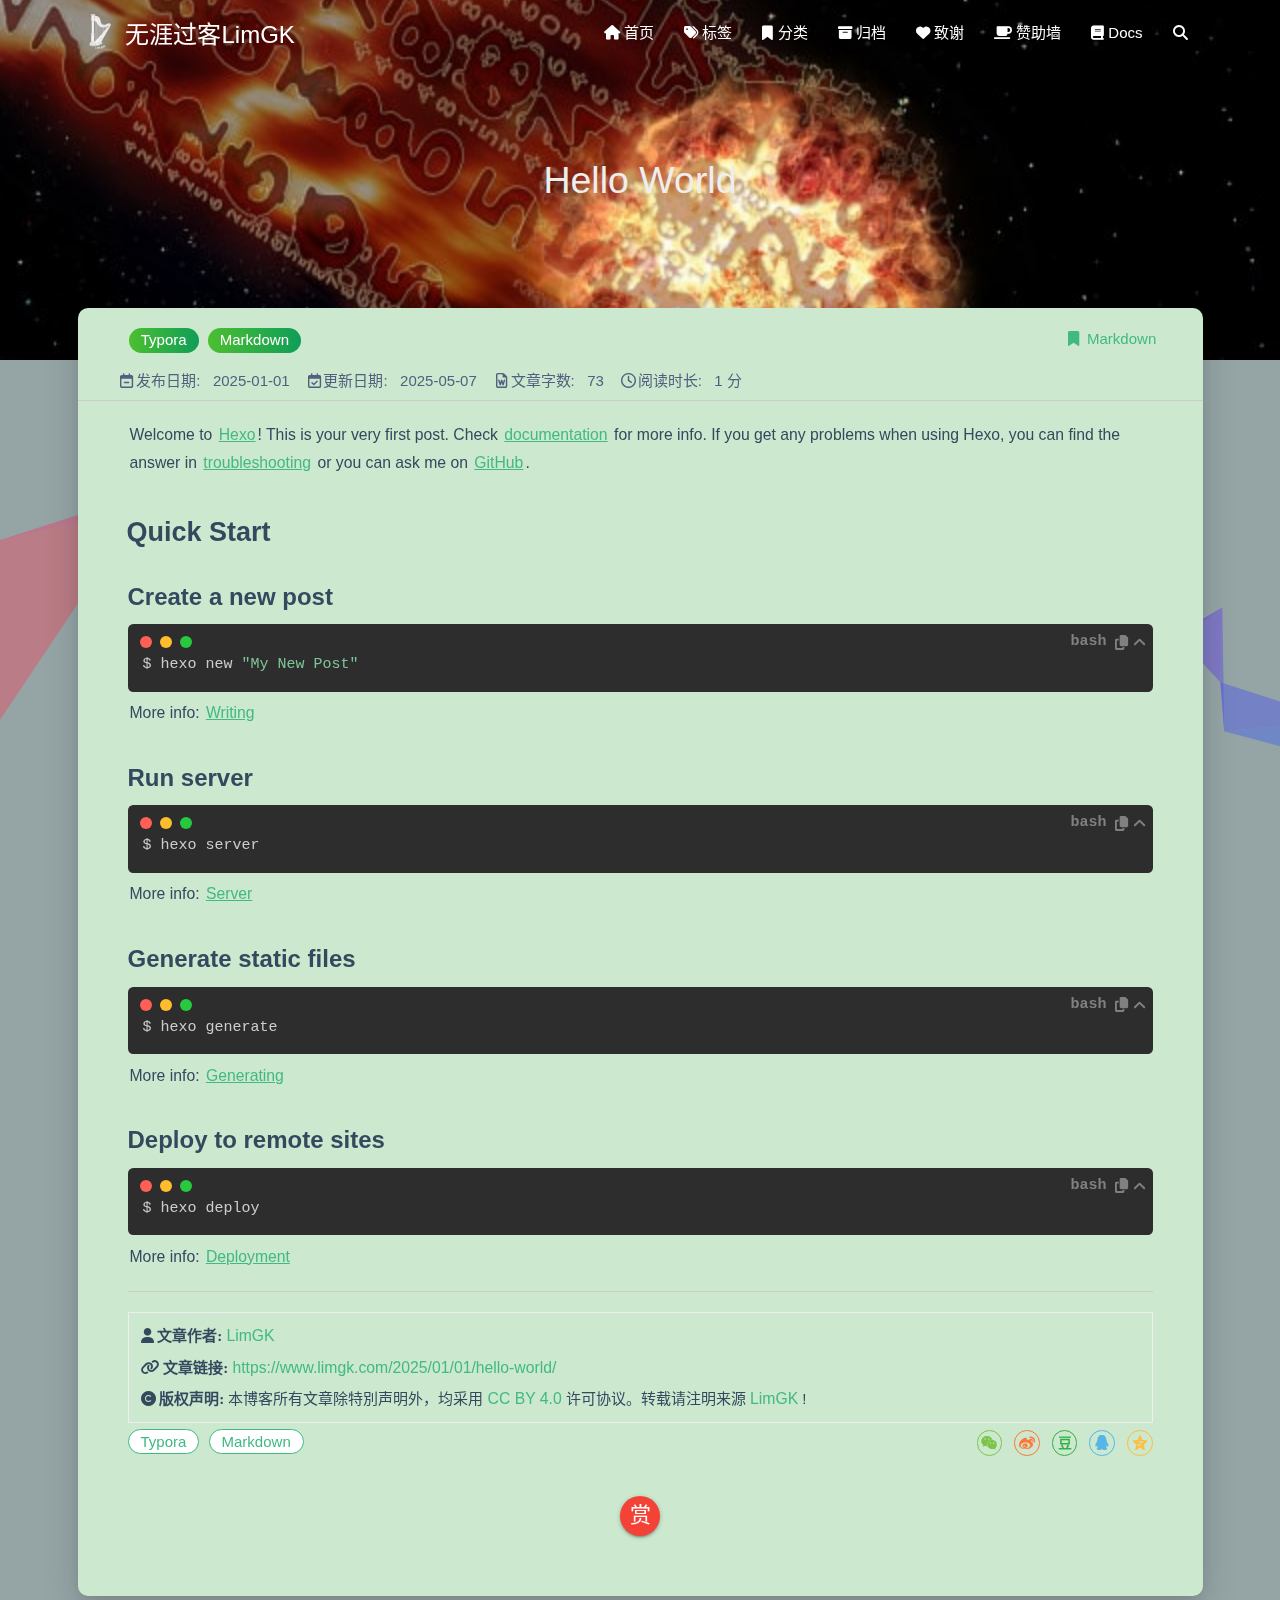
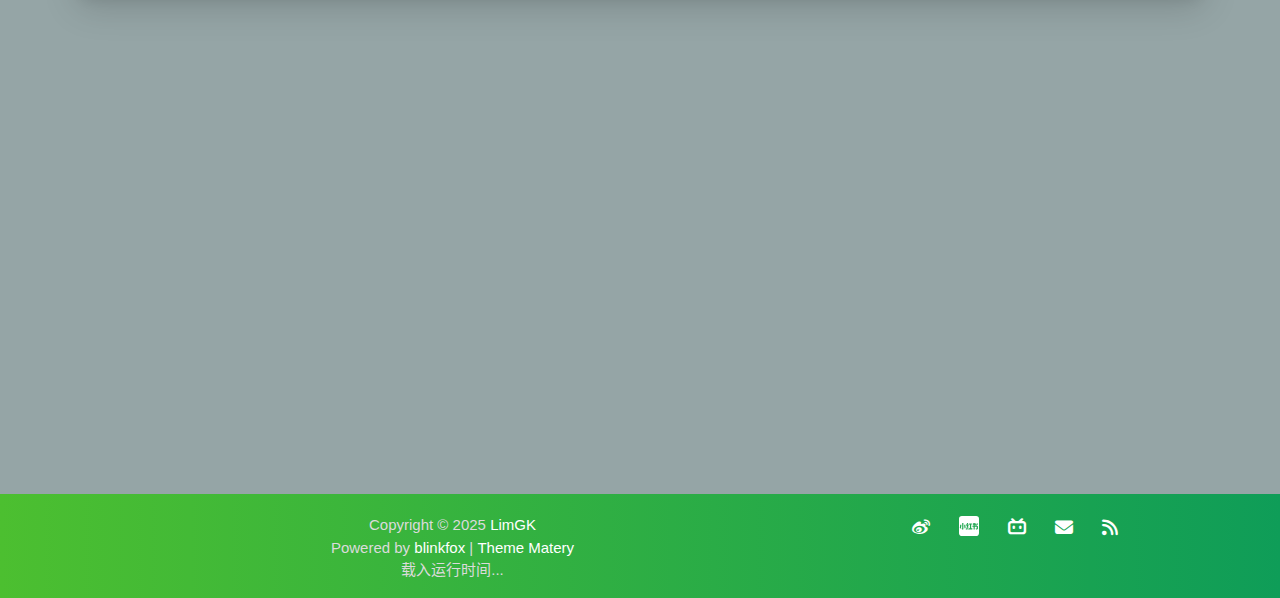
<file: 2025/01/01/hello-world/index.html>
<!DOCTYPE HTML>
<html lang="zh-CN">


<head>
    <meta charset="utf-8">
    <meta name="keywords" content="Hello World, 无涯过客,LimGK,无涯过客LimGK">
    <meta name="description" content="互联网随笔">
    <meta http-equiv="X-UA-Compatible" content="IE=edge">
    <meta name="viewport" content="width=device-width, initial-scale=1.0, user-scalable=no">
    <meta name="renderer" content="webkit|ie-stand|ie-comp">
    <meta name="mobile-web-app-capable" content="yes">
    <meta name="format-detection" content="telephone=no">
    <meta name="apple-mobile-web-app-capable" content="yes">
    <meta name="apple-mobile-web-app-status-bar-style" content="black-translucent">
    <!-- Global site tag (gtag.js) - Google Analytics -->


    <title>Hello World | 无涯过客LimGK</title>
    <link rel="icon" type="image/png" href="/favicon.png">

    <link rel="stylesheet" type="text/css" href="/libs/awesome/css/all.css">
    <link rel="stylesheet" type="text/css" href="/libs/materialize/materialize.min.css">
    <link rel="stylesheet" type="text/css" href="/libs/aos/aos.css">
    <link rel="stylesheet" type="text/css" href="/libs/animate/animate.min.css">
    <link rel="stylesheet" type="text/css" href="/libs/lightGallery/css/lightgallery.min.css">
    <link rel="stylesheet" type="text/css" href="/css/matery.css">
    <link rel="stylesheet" type="text/css" href="/css/my.css">

    <script src="/libs/jquery/jquery.min.js"></script>

    <link rel="stylesheet" href="/css/custom.css">
    <script src="/js/custom.js"></script>

<meta name="generator" content="Hexo 5.4.0"><link rel="alternate" href="/atom.xml" title="无涯过客LimGK" type="application/atom+xml">
</head>




<body>
    <header class="navbar-fixed">
    <nav id="headNav" class="bg-color nav-transparent">
        <div id="navContainer" class="nav-wrapper container">
            <div class="brand-logo">
                <a href="/" class="waves-effect waves-light">
                    
                    <img src="/medias/logo.png" class="logo-img" alt="LOGO">
                    
                    <span class="logo-span">无涯过客LimGK</span>
                </a>
            </div>
            

<a href="#" data-target="mobile-nav" class="sidenav-trigger button-collapse"><i class="fas fa-bars"></i></a>
<ul class="right nav-menu">
  
  <li class="hide-on-med-and-down nav-item">
    
    <a href="/" class="waves-effect waves-light" >
      
      <i class="fas fa-home" style="zoom: 0.6;"></i>
      
      <span>首页</span>
    </a>
    
  </li>
  
  <li class="hide-on-med-and-down nav-item">
    
    <a href="/tags" class="waves-effect waves-light" >
      
      <i class="fas fa-tags" style="zoom: 0.6;"></i>
      
      <span>标签</span>
    </a>
    
  </li>
  
  <li class="hide-on-med-and-down nav-item">
    
    <a href="/categories" class="waves-effect waves-light" >
      
      <i class="fas fa-bookmark" style="zoom: 0.6;"></i>
      
      <span>分类</span>
    </a>
    
  </li>
  
  <li class="hide-on-med-and-down nav-item">
    
    <a href="/archives" class="waves-effect waves-light" >
      
      <i class="fas fa-archive" style="zoom: 0.6;"></i>
      
      <span>归档</span>
    </a>
    
  </li>
  
  <li class="hide-on-med-and-down nav-item">
    
    <a href="/friends" class="waves-effect waves-light" >
      
      <i class="fas fa-heart" style="zoom: 0.6;"></i>
      
      <span>致谢</span>
    </a>
    
  </li>
  
  <li class="hide-on-med-and-down nav-item">
    
    <a href="/heart" class="waves-effect waves-light" >
      
      <i class="fas fa-coffee" style="zoom: 0.6;"></i>
      
      <span>赞助墙</span>
    </a>
    
  </li>
  
  <li class="hide-on-med-and-down nav-item">
    
    <a href="https://docs.limgk.com" class="waves-effect waves-light"  target="_blank" >
      
      <i class="fas fa-book" style="zoom: 0.6;"></i>
      
      <span>Docs</span>
    </a>
    
  </li>
  
  <li>
    <a href="#searchModal" class="modal-trigger waves-effect waves-light">
      <i id="searchIcon" class="fas fa-search" title="搜索" style="zoom: 0.85;"></i>
    </a>
  </li>
</ul>


<div id="mobile-nav" class="side-nav sidenav">

    <div class="mobile-head bg-color">
        
        <img src="/medias/logo.png" class="logo-img circle responsive-img">
        
        <div class="logo-name">无涯过客LimGK</div>
        <div class="logo-desc">
            
            互联网随笔
            
        </div>
    </div>

    

    <ul class="menu-list mobile-menu-list">
        
        <li class="m-nav-item">
	  
		<a href="/" class="waves-effect waves-light" >
			
			    <i class="fa-fw fas fa-home"></i>
			
			首页
		</a>
          
        </li>
        
        <li class="m-nav-item">
	  
		<a href="/tags" class="waves-effect waves-light" >
			
			    <i class="fa-fw fas fa-tags"></i>
			
			标签
		</a>
          
        </li>
        
        <li class="m-nav-item">
	  
		<a href="/categories" class="waves-effect waves-light" >
			
			    <i class="fa-fw fas fa-bookmark"></i>
			
			分类
		</a>
          
        </li>
        
        <li class="m-nav-item">
	  
		<a href="/archives" class="waves-effect waves-light" >
			
			    <i class="fa-fw fas fa-archive"></i>
			
			归档
		</a>
          
        </li>
        
        <li class="m-nav-item">
	  
		<a href="/friends" class="waves-effect waves-light" >
			
			    <i class="fa-fw fas fa-heart"></i>
			
			致谢
		</a>
          
        </li>
        
        <li class="m-nav-item">
	  
		<a href="/heart" class="waves-effect waves-light" >
			
			    <i class="fa-fw fas fa-coffee"></i>
			
			赞助墙
		</a>
          
        </li>
        
        <li class="m-nav-item">
	  
		<a href="https://docs.limgk.com" class="waves-effect waves-light"  target="_blank" >
			
			    <i class="fa-fw fas fa-book"></i>
			
			Docs
		</a>
          
        </li>
        
        
        <li><div class="divider"></div></li>
        <li>
            <a href="https://github.com/LimGuoKe" class="waves-effect waves-light" target="_blank">
                <i class="fab fa-github-square fa-fw"></i>Fork Me
            </a>
        </li>
        
    </ul>
</div>


        </div>

        
            <style>
    .nav-transparent .github-corner {
        display: none !important;
    }

    .github-corner {
        position: absolute;
        z-index: 10;
        top: 0;
        right: 0;
        border: 0;
        transform: scale(1.1);
    }

    .github-corner svg {
        color: #0f9d58;
        fill: #fff;
        height: 64px;
        width: 64px;
    }

    .github-corner:hover .octo-arm {
        animation: a 0.56s ease-in-out;
    }

    .github-corner .octo-arm {
        animation: none;
    }

    @keyframes a {
        0%,
        to {
            transform: rotate(0);
        }
        20%,
        60% {
            transform: rotate(-25deg);
        }
        40%,
        80% {
            transform: rotate(10deg);
        }
    }
</style>

<a href="https://github.com/LimGuoKe" class="github-corner tooltipped hide-on-med-and-down" target="_blank"
   data-tooltip="Fork Me" data-position="left" data-delay="50">
    <svg viewBox="0 0 250 250" aria-hidden="true">
        <path d="M0,0 L115,115 L130,115 L142,142 L250,250 L250,0 Z"></path>
        <path d="M128.3,109.0 C113.8,99.7 119.0,89.6 119.0,89.6 C122.0,82.7 120.5,78.6 120.5,78.6 C119.2,72.0 123.4,76.3 123.4,76.3 C127.3,80.9 125.5,87.3 125.5,87.3 C122.9,97.6 130.6,101.9 134.4,103.2"
              fill="currentColor" style="transform-origin: 130px 106px;" class="octo-arm"></path>
        <path d="M115.0,115.0 C114.9,115.1 118.7,116.5 119.8,115.4 L133.7,101.6 C136.9,99.2 139.9,98.4 142.2,98.6 C133.8,88.0 127.5,74.4 143.8,58.0 C148.5,53.4 154.0,51.2 159.7,51.0 C160.3,49.4 163.2,43.6 171.4,40.1 C171.4,40.1 176.1,42.5 178.8,56.2 C183.1,58.6 187.2,61.8 190.9,65.4 C194.5,69.0 197.7,73.2 200.1,77.6 C213.8,80.2 216.3,84.9 216.3,84.9 C212.7,93.1 206.9,96.0 205.4,96.6 C205.1,102.4 203.0,107.8 198.3,112.5 C181.9,128.9 168.3,122.5 157.7,114.1 C157.9,116.9 156.7,120.9 152.7,124.9 L141.0,136.5 C139.8,137.7 141.6,141.9 141.8,141.8 Z"
              fill="currentColor" class="octo-body"></path>
    </svg>
</a>

        
    </nav>

</header>

    



<div class="bg-cover pd-header post-cover" style="background-image: url('/medias/featureimages/5.jpg')">
    <div class="container" style="right: 0px;left: 0px;">
        <div class="row">
            <div class="col s12 m12 l12">
                <div class="brand">
                    <h1 class="description center-align post-title">Hello World</h1>
                </div>
            </div>
        </div>
    </div>
</div>




<main class="container content">

    
    <!-- 文章内容详情 -->
<div id="artDetail">
    <div class="card">
        <div class="card-content article-info">
            <div class="row tag-cate">
                <div class="col s7">
                    
                    <div class="article-tag">
                        
                            <a href="/tags/Typora/">
                                <span class="chip bg-color">Typora</span>
                            </a>
                        
                            <a href="/tags/Markdown/">
                                <span class="chip bg-color">Markdown</span>
                            </a>
                        
                    </div>
                    
                </div>
                <div class="col s5 right-align">
                    
                    <div class="post-cate">
                        <i class="fas fa-bookmark fa-fw icon-category"></i>
                        
                            <a href="/categories/Markdown/" class="post-category">
                                Markdown
                            </a>
                        
                    </div>
                    
                </div>
            </div>

            <div class="post-info">
                
                <div class="post-date info-break-policy">
                    <i class="far fa-calendar-minus fa-fw"></i>发布日期:&nbsp;&nbsp;
                    2025-01-01
                </div>
                

                
                <div class="post-date info-break-policy">
                    <i class="far fa-calendar-check fa-fw"></i>更新日期:&nbsp;&nbsp;
                    2025-05-07
                </div>
                

                
                <div class="info-break-policy">
                    <i class="far fa-file-word fa-fw"></i>文章字数:&nbsp;&nbsp;
                    73
                </div>
                

                
                <div class="info-break-policy">
                    <i class="far fa-clock fa-fw"></i>阅读时长:&nbsp;&nbsp;
                    1 分
                </div>
                

                
            </div>
        </div>
        <hr class="clearfix">

        
        <!-- 是否加载使用自带的 prismjs. -->
        <link rel="stylesheet" href="/libs/prism/prism.css">
        

        
        <!-- 代码块折行 -->
        <style type="text/css">
            code[class*="language-"], pre[class*="language-"] { white-space: pre-wrap !important; }
        </style>
        

        <div class="card-content article-card-content">
            <div id="articleContent">
                <p>Welcome to <a href="https://hexo.io/">Hexo</a>! This is your very first post. Check <a href="https://hexo.io/docs/">documentation</a> for more info. If you get any problems when using Hexo, you can find the answer in <a href="https://hexo.io/docs/troubleshooting.html">troubleshooting</a> or you can ask me on <a href="https://github.com/hexojs/hexo/issues">GitHub</a>.</p>
<h2 id="Quick-Start"><a href="#Quick-Start" class="headerlink" title="Quick Start"></a>Quick Start</h2><h3 id="Create-a-new-post"><a href="#Create-a-new-post" class="headerlink" title="Create a new post"></a>Create a new post</h3><pre class="line-numbers language-bash" data-language="bash"><code class="language-bash">$ hexo new <span class="token string">"My New Post"</span><span aria-hidden="true" class="line-numbers-rows"><span></span></span></code></pre>

<p>More info: <a href="https://hexo.io/docs/writing.html">Writing</a></p>
<h3 id="Run-server"><a href="#Run-server" class="headerlink" title="Run server"></a>Run server</h3><pre class="line-numbers language-bash" data-language="bash"><code class="language-bash">$ hexo server<span aria-hidden="true" class="line-numbers-rows"><span></span></span></code></pre>

<p>More info: <a href="https://hexo.io/docs/server.html">Server</a></p>
<h3 id="Generate-static-files"><a href="#Generate-static-files" class="headerlink" title="Generate static files"></a>Generate static files</h3><pre class="line-numbers language-bash" data-language="bash"><code class="language-bash">$ hexo generate<span aria-hidden="true" class="line-numbers-rows"><span></span></span></code></pre>

<p>More info: <a href="https://hexo.io/docs/generating.html">Generating</a></p>
<h3 id="Deploy-to-remote-sites"><a href="#Deploy-to-remote-sites" class="headerlink" title="Deploy to remote sites"></a>Deploy to remote sites</h3><pre class="line-numbers language-bash" data-language="bash"><code class="language-bash">$ hexo deploy<span aria-hidden="true" class="line-numbers-rows"><span></span></span></code></pre>

<p>More info: <a href="https://hexo.io/docs/one-command-deployment.html">Deployment</a></p>

                
            </div>
            <hr/>

            

    <div class="reprint" id="reprint-statement">
        
            <div class="reprint__author">
                <span class="reprint-meta" style="font-weight: bold;">
                    <i class="fas fa-user">
                        文章作者:
                    </i>
                </span>
                <span class="reprint-info">
                    <a href="/about" rel="external nofollow noreferrer">LimGK</a>
                </span>
            </div>
            <div class="reprint__type">
                <span class="reprint-meta" style="font-weight: bold;">
                    <i class="fas fa-link">
                        文章链接:
                    </i>
                </span>
                <span class="reprint-info">
                    <a href="https://www.limgk.com/2025/01/01/hello-world/">https://www.limgk.com/2025/01/01/hello-world/</a>
                </span>
            </div>
            <div class="reprint__notice">
                <span class="reprint-meta" style="font-weight: bold;">
                    <i class="fas fa-copyright">
                        版权声明:
                    </i>
                </span>
                <span class="reprint-info">
                    本博客所有文章除特別声明外，均采用
                    <a href="https://creativecommons.org/licenses/by/4.0/deed.zh" rel="external nofollow noreferrer" target="_blank">CC BY 4.0</a>
                    许可协议。转载请注明来源
                    <a href="/about" target="_blank">LimGK</a>
                    !
                </span>
            </div>
        
    </div>

    <script async defer>
      document.addEventListener("copy", function (e) {
        let toastHTML = '<span>复制成功，请遵循本文的转载规则</span><button class="btn-flat toast-action" onclick="navToReprintStatement()" style="font-size: smaller">查看</a>';
        M.toast({html: toastHTML})
      });

      function navToReprintStatement() {
        $("html, body").animate({scrollTop: $("#reprint-statement").offset().top - 80}, 800);
      }
    </script>



            <div class="tag_share" style="display: block;">
                <div class="post-meta__tag-list" style="display: inline-block;">
                    
                        <div class="article-tag">
                            
                                <a href="/tags/Typora/">
                                    <span class="chip bg-color">Typora</span>
                                </a>
                            
                                <a href="/tags/Markdown/">
                                    <span class="chip bg-color">Markdown</span>
                                </a>
                            
                        </div>
                    
                </div>
                <div class="post_share" style="zoom: 80%; width: fit-content; display: inline-block; float: right; margin: -0.15rem 0;">
                    <link rel="stylesheet" type="text/css" href="/libs/share/css/share.min.css">
<div id="article-share">

    
    <div class="social-share" data-sites="wechat,weibo,douban,qq,qzone" data-wechat-qrcode-helper="<p>微信扫一扫即可分享！</p>"></div>
    <script src="/libs/share/js/social-share.min.js"></script>
    

    

</div>

                </div>
            </div>
            
                <style>
    #reward {
        margin: 40px 0;
        text-align: center;
    }

    #reward .reward-link {
        font-size: 1.4rem;
        line-height: 38px;
    }

    #reward .btn-floating:hover {
        box-shadow: 0 6px 12px rgba(0, 0, 0, 0.2), 0 5px 15px rgba(0, 0, 0, 0.2);
    }

    #rewardModal {
        width: 320px;
        height: 350px;
    }

    #rewardModal .reward-title {
        margin: 15px auto;
        padding-bottom: 5px;
    }

    #rewardModal .modal-content {
        padding: 10px;
    }

    #rewardModal .close {
        position: absolute;
        right: 15px;
        top: 15px;
        color: rgba(0, 0, 0, 0.5);
        font-size: 1.3rem;
        line-height: 20px;
        cursor: pointer;
    }

    #rewardModal .close:hover {
        color: #ef5350;
        transform: scale(1.3);
        -moz-transform:scale(1.3);
        -webkit-transform:scale(1.3);
        -o-transform:scale(1.3);
    }

    #rewardModal .reward-tabs {
        margin: 0 auto;
        width: 210px;
    }

    .reward-tabs .tabs {
        height: 38px;
        margin: 10px auto;
        padding-left: 0;
    }

    .reward-content ul {
        padding-left: 0 !important;
    }

    .reward-tabs .tabs .tab {
        height: 38px;
        line-height: 38px;
    }

    .reward-tabs .tab a {
        color: #fff;
        background-color: #ccc;
    }

    .reward-tabs .tab a:hover {
        background-color: #ccc;
        color: #fff;
    }

    .reward-tabs .wechat-tab .active {
        color: #fff !important;
        background-color: #22AB38 !important;
    }

    .reward-tabs .alipay-tab .active {
        color: #fff !important;
        background-color: #019FE8 !important;
    }

    .reward-tabs .reward-img {
        width: 210px;
        height: 210px;
    }
</style>

<div id="reward">
    <a href="#rewardModal" class="reward-link modal-trigger btn-floating btn-medium waves-effect waves-light red">赏</a>

    <!-- Modal Structure -->
    <div id="rewardModal" class="modal">
        <div class="modal-content">
            <a class="close modal-close"><i class="fas fa-times"></i></a>
            <h4 class="reward-title">你的支持让我更有动力</h4>
            <div class="reward-content">
                <div class="reward-tabs">
                    <ul class="tabs row">
					
						<li class="tab col s6 wechat-tab waves-effect waves-light"><a href="#wechat">微 信</a></li>
                        <li class="tab col s6 alipay-tab waves-effect waves-light"><a href="#alipay">支付宝</a></li>
                        
                    </ul>
                    <div id="wechat">
                        <img src="/medias/reward/wechat.jpg" class="reward-img" alt="微信打赏二维码">
                    </div> 
                    <div id="alipay">
                        <img src="/medias/reward/alipay.jpg" class="reward-img" alt="支付宝打赏二维码">
					
					</div>
                </div>
            </div>
        </div>
    </div>
</div>

<script>
    $(function () {
        $('.tabs').tabs();
    });
</script>

            
        </div>
    </div>


    	<!-- 上一篇 下一篇 -->
    

<article id="prenext-posts" class="prev-next articles">
    <div class="row article-row">
        
        <div class="article col s12 m6" data-aos="fade-up" data-aos="fade-up">
            <div class="article-badge left-badge text-color">
                <i class="far fa-dot-circle"></i>&nbsp;本篇
            </div>
            <div class="card">
                <a href="/2025/01/01/hello-world/">
                    <div class="card-image">
                        
                        
                        <img src="/medias/featureimages/5.jpg" class="responsive-img" alt="Hello World">
                        
                        <span class="card-title">Hello World</span>
                    </div>
                </a>
                <div class="card-content article-content">
                    <div class="summary block-with-text">
                        
                            这是你自定义的文章摘要内容<br>如果这个属性有值，文章卡片摘要就显示这段文字，否则程序会自动截取文章的部分内容作为摘要
                        
                    </div>
                    <div class="publish-info">
                            <span class="publish-date">
                                <i class="far fa-clock fa-fw icon-date"></i>2025-01-01
                            </span>
                        <span class="publish-author">
                            
                            <i class="fas fa-bookmark fa-fw icon-category"></i>
                            
                            <a href="/categories/Markdown/" class="post-category">
                                    Markdown
                                </a>
                            
                            
                        </span>
                    </div>
                </div>

                
                <div class="card-action article-tags">
                    
                    <a href="/tags/Typora/">
                        <span class="chip bg-color">Typora</span>
                    </a>
                    
                    <a href="/tags/Markdown/">
                        <span class="chip bg-color">Markdown</span>
                    </a>
                    
                </div>
                
            </div>
        </div>
        
        
        <div class="article col s12 m6" data-aos="fade-up">
            <div class="article-badge right-badge text-color">
                本篇&nbsp;<i class="far fa-dot-circle"></i>
            </div>
            <div class="card">
                <a href="/2025/01/01/hello-world/">
                    <div class="card-image">
                        
                        
                        <img src="/medias/featureimages/5.jpg" class="responsive-img" alt="Hello World">
                        
                        <span class="card-title">Hello World</span>
                    </div>
                </a>
                <div class="card-content article-content">
                    <div class="summary block-with-text">
                        
                            这是你自定义的文章摘要内容<br>如果这个属性有值，文章卡片摘要就显示这段文字，否则程序会自动截取文章的部分内容作为摘要
                        
                    </div>
                    <div class="publish-info">
                            <span class="publish-date">
                                <i class="far fa-clock fa-fw icon-date"></i>2025-01-01
                            </span>
                        <span class="publish-author">
                            
                            <i class="fas fa-bookmark fa-fw icon-category"></i>
                            
                            <a href="/categories/Markdown/" class="post-category">
                                    Markdown
                                </a>
                            
                            
                        </span>
                    </div>
                </div>

                
                <div class="card-action article-tags">
                    
                    <a href="/tags/Typora/">
                        <span class="chip bg-color">Typora</span>
                    </a>
                    
                    <a href="/tags/Markdown/">
                        <span class="chip bg-color">Markdown</span>
                    </a>
                    
                </div>
                
            </div>
        </div>
        
    </div>
</article>




	


		
		<div class="card" data-aos="fade-up">
    <div id="giscus" class="card-content">
        <script src="https://giscus.app/client.js"
                data-repo="GuoKeNo/giscus"
                data-repo-id="R_kgDOL7_Yrw"
                data-category="Announcements"
                data-category-id="DIC_kwDOL7_Yr84CfiWW"
                data-mapping="pathname"
                data-strict="0"
                data-reactions-enabled="1"
                data-emit-metadata="0"
                data-input-position="top"
                data-theme="light"
                data-lang="en"
                crossorigin="anonymous"
                async>
        </script>
    </div>
</div>


	




    

    

    

    

    

    

    


</div>


<script>
    $('#articleContent').on('copy', function (e) {
        // IE8 or earlier browser is 'undefined'
        if (typeof window.getSelection === 'undefined') return;

        var selection = window.getSelection();
        // if the selection is short let's not annoy our users.
        if (('' + selection).length < Number.parseInt('100')) {
            return;
        }

        // create a div outside of the visible area and fill it with the selected text.
        var bodyElement = document.getElementsByTagName('body')[0];
        var newdiv = document.createElement('div');
        newdiv.style.position = 'absolute';
        newdiv.style.left = '-99999px';
        bodyElement.appendChild(newdiv);
        newdiv.appendChild(selection.getRangeAt(0).cloneContents());

        // we need a <pre> tag workaround.
        // otherwise the text inside "pre" loses all the line breaks!
         if (selection.getRangeAt(0).commonAncestorContainer.nodeName === 'CODE') {
             newdiv.innerHTML = "<pre>" + newdiv.innerHTML + "</pre>";
         }

        var url = document.location.href;
        newdiv.innerHTML += '<br />'
            + '来源: 无涯过客LimGK<br />'
            + '文章作者: LimGK<br />'
            + '文章链接: <a href="' + url + '">' + url + '</a><br />'
            + '本文章著作权归作者所有，任何形式的转载都请注明出处。';

        selection.selectAllChildren(newdiv);
        window.setTimeout(function () {bodyElement.removeChild(newdiv);}, 200);
    });
</script>


<!-- 代码块功能依赖 -->
<script type="text/javascript" src="/libs/codeBlock/codeBlockFuction.js"></script>

<!-- 代码语言 -->

<script type="text/javascript" src="/libs/codeBlock/codeLang.js"></script>


<!-- 代码块复制 -->

<script type="text/javascript" src="/libs/codeBlock/codeCopy.js"></script>


<!-- 代码块收缩 -->

<script type="text/javascript" src="/libs/codeBlock/codeShrink.js"></script>


    

</main>




    <footer class="page-footer bg-color">
    
    <div class="container row center-align" style="margin-bottom: 15px !important;">
        <div class="col s12 m8 l8 copy-right">
            Copyright&nbsp;&copy;
            
                <span id="year">2025</span>
            
            <a href="/about" target="_self">LimGK</a>

            <br>
            Powered by&nbsp;<a href="https://blinkfox.github.io/" target="_blank">blinkfox</a>
            |&nbsp;<a href="https://github.com/blinkfox/hexo-theme-matery" target="_blank">Theme Matery</a>

            <br>
            
            <span id="sitetime">载入运行时间...</span>
            <script>
                function siteTime() {
                    var seconds = 1000;
                    var minutes = seconds * 60;
                    var hours = minutes * 60;
                    var days = hours * 24;
                    var years = days * 365;
                    var today = new Date();
                    var startYear = "2025";
                    var startMonth = "1";
                    var startDate = "1";
                    var startHour = "0";
                    var startMinute = "0";
                    var startSecond = "0";
                    var todayYear = today.getFullYear();
                    var todayMonth = today.getMonth() + 1;
                    var todayDate = today.getDate();
                    var todayHour = today.getHours();
                    var todayMinute = today.getMinutes();
                    var todaySecond = today.getSeconds();
                    var t1 = Date.UTC(startYear, startMonth, startDate, startHour, startMinute, startSecond);
                    var t2 = Date.UTC(todayYear, todayMonth, todayDate, todayHour, todayMinute, todaySecond);
                    var diff = t2 - t1;
                    var diffYears = Math.floor(diff / years);
                    var diffDays = Math.floor((diff / days) - diffYears * 365);
                    var diffHours = Math.floor((diff - (diffYears * 365 + diffDays) * days) / hours);
                    var diffMinutes = Math.floor((diff - (diffYears * 365 + diffDays) * days - diffHours * hours) /
                        minutes);
                    var diffSeconds = Math.floor((diff - (diffYears * 365 + diffDays) * days - diffHours * hours -
                        diffMinutes * minutes) / seconds);
                    if (startYear == todayYear) {
                        document.getElementById("year").innerHTML = todayYear;
                        document.getElementById("sitetime").innerHTML = "本站已安全运行 " + diffDays + " 天 " + diffHours +
                            " 小时 " + diffMinutes + " 分钟 " + diffSeconds + " 秒";
                    } else {
                        document.getElementById("year").innerHTML = startYear + " - " + todayYear;
                        document.getElementById("sitetime").innerHTML = "本站已安全运行 " + diffYears + " 年 " + diffDays +
                            " 天 " + diffHours + " 小时 " + diffMinutes + " 分钟 " + diffSeconds + " 秒";
                    }
                }
                setInterval(siteTime, 1000);
            </script>
            


            <!-- 不蒜子
            <br>
            
            
            
            
            <span id="busuanzi_container_site_pv">
                |&nbsp;<i class="far fa-eye"></i>&nbsp;总访问量:&nbsp;<span id="busuanzi_value_site_pv"
                    class="white-color"></span>&nbsp;次
            </span>
            
            
            <span id="busuanzi_container_site_uv">
                |&nbsp;<i class="fas fa-users"></i>&nbsp;总访问人数:&nbsp;<span id="busuanzi_value_site_uv"
                    class="white-color"></span>&nbsp;人
            </span>
            
            -->



            <!-- 备案 -->
            <br>
            
        </div>
        <div class="col s12 m4 l4 social-link ">
    <a href="https://weibo.com/u/7993896182" class="tooltipped" target="_blank" data-tooltip="微博" data-position="top" data-delay="50">
        <i class="fa-brands fa-weibo"></i>
    </a>









    <a href="https://www.xiaohongshu.com/user/profile/6633f812000000000700595d" class="tooltipped" target="_blank" data-tooltip="小红书" data-position="top" data-delay="50">
        <i class="fa custom-xhshu"></i> <!-- 使用自定义类 -->
    </a>















    <a href="https://space.bilibili.com/373780756" class="tooltipped" target="_blank" data-tooltip="哔哩哔哩" data-position="top" data-delay="50">
        <i class="fa-brands fa-bilibili"></i>
    </a>









    <a href="mailto:Me@limgk.com" class="tooltipped" target="_blank" data-tooltip="电子邮件" data-position="top" data-delay="50">
        <i class="fas fa-envelope"></i>
    </a>











    <a href="/atom.xml" class="tooltipped" target="_blank" data-tooltip="RSS 订阅" data-position="top" data-delay="50">
        <i class="fas fa-rss"></i>
    </a>

</div>
    </div>
</footer>

<div class="progress-bar"></div>


    <!-- 搜索遮罩框 -->
<div id="searchModal" class="modal">
    <div class="modal-content">
        <div class="search-header">
            <span class="title"><i class="fas fa-search"></i>&nbsp;&nbsp;搜索</span>
            <input type="search" id="searchInput" name="s" placeholder="请输入搜索的关键字"
                   class="search-input">
        </div>
        <div id="searchResult"></div>
    </div>
</div>

<script type="text/javascript">
$(function () {
    var searchFunc = function (path, search_id, content_id) {
        'use strict';
        $.ajax({
            url: path,
            dataType: "xml",
            success: function (xmlResponse) {
                // get the contents from search data
                var datas = $("entry", xmlResponse).map(function () {
                    return {
                        title: $("title", this).text(),
                        content: $("content", this).text(),
                        url: $("url", this).text()
                    };
                }).get();
                var $input = document.getElementById(search_id);
                var $resultContent = document.getElementById(content_id);
                $input.addEventListener('input', function () {
                    var str = '<ul class=\"search-result-list\">';
                    var keywords = this.value.trim().toLowerCase().split(/[\s\-]+/);
                    $resultContent.innerHTML = "";
                    if (this.value.trim().length <= 0) {
                        return;
                    }
                    // perform local searching
                    datas.forEach(function (data) {
                        var isMatch = true;
                        var data_title = data.title.trim().toLowerCase();
                        var data_content = data.content.trim().replace(/<[^>]+>/g, "").toLowerCase();
                        var data_url = data.url;
                        data_url = data_url.indexOf('/') === 0 ? data.url : '/' + data_url;
                        var index_title = -1;
                        var index_content = -1;
                        var first_occur = -1;
                        // only match artiles with not empty titles and contents
                        if (data_title !== '' && data_content !== '') {
                            keywords.forEach(function (keyword, i) {
                                index_title = data_title.indexOf(keyword);
                                index_content = data_content.indexOf(keyword);
                                if (index_title < 0 && index_content < 0) {
                                    isMatch = false;
                                } else {
                                    if (index_content < 0) {
                                        index_content = 0;
                                    }
                                    if (i === 0) {
                                        first_occur = index_content;
                                    }
                                }
                            });
                        }
                        // show search results
                        if (isMatch) {
                            str += "<li><a href='" + data_url + "' class='search-result-title'>" + data_title + "</a>";
                            var content = data.content.trim().replace(/<[^>]+>/g, "");
                            if (first_occur >= 0) {
                                // cut out 100 characters
                                var start = first_occur - 20;
                                var end = first_occur + 80;
                                if (start < 0) {
                                    start = 0;
                                }
                                if (start === 0) {
                                    end = 100;
                                }
                                if (end > content.length) {
                                    end = content.length;
                                }
                                var match_content = content.substr(start, end);
                                // highlight all keywords
                                keywords.forEach(function (keyword) {
                                    var regS = new RegExp(keyword, "gi");
                                    match_content = match_content.replace(regS, "<em class=\"search-keyword\">" + keyword + "</em>");
                                });

                                str += "<p class=\"search-result\">" + match_content + "...</p>"
                            }
                            str += "</li>";
                        }
                    });
                    str += "</ul>";
                    $resultContent.innerHTML = str;
                });
            }
        });
    };

    searchFunc('/search.xml', 'searchInput', 'searchResult');
});
</script>

    <!-- 回到顶部按钮 -->
<div id="backTop" class="top-scroll">
    <a class="btn-floating btn-large waves-effect waves-light" href="#!">
        <i class="fas fa-arrow-up"></i>
    </a>
</div>


    <script src="/libs/materialize/materialize.min.js"></script>
    <script src="/libs/masonry/masonry.pkgd.min.js"></script>
    <script src="/libs/aos/aos.js"></script>
    <script src="/libs/scrollprogress/scrollProgress.min.js"></script>
    <script src="/libs/lightGallery/js/lightgallery-all.min.js"></script>
    <script src="/js/matery.js"></script>

    <!-- Baidu Analytics -->

    <!-- Baidu Push -->

<script>
    (function () {
        var bp = document.createElement('script');
        var curProtocol = window.location.protocol.split(':')[0];
        if (curProtocol === 'https') {
            bp.src = 'https://zz.bdstatic.com/linksubmit/push.js';
        } else {
            bp.src = 'http://push.zhanzhang.baidu.com/push.js';
        }
        var s = document.getElementsByTagName("script")[0];
        s.parentNode.insertBefore(bp, s);
    })();
</script>

    
    <script src="/libs/others/clicklove.js" async="async"></script>
    
    

    

    

	
    

    
    
    <script type="text/javascript" size="150" alpha='0.6'
        zIndex="-1" src="/libs/background/ribbon.min.js" async="async"></script>
    

    

    
    <script src="/libs/instantpage/instantpage.js" type="module"></script>
    

</body>

</html>
</file>
<file: css/matery.css>
/*全局基础样式*/
/*小屏幕下(手机类)的样式*/
@media only screen and (max-width: 601px) {
    .container {
        width: 95%;
    }
}

/*中等屏幕下(平板类)的样式*/
@media only screen and (min-width: 600px) and (max-width: 992px) {
    .container {
        width: 90%;
    }
}

/*大屏幕下(桌面类)的样式*/
@media only screen and (min-width: 993px) {
    .container {
        width: 90%;
        max-width: 1125px;
    }

    .head-container {
        position: absolute;
        padding: 0 30px;
        width: 100%;
    }

    .post-container {
        width: 90%;
        margin: 0 auto;
        max-width: 1250px;
    }
}

body {
    background-color: #eaeaea;
    margin: 0;
    color: #34495e;
    overflow-x: hidden;
    overflow-y: auto;
}

h1 {
    margin: 48px 0 22px -5px;
    font-size: 2.0rem;
    font-weight: bold;
    line-height: 2.0rem;
}

h2 {
    margin: 42px 0 18px -5px;
    font-size: 1.8rem;
    font-weight: bold;
    line-height: 1.8rem;
}

h3 {
    margin: 38px 0 15px -4px;
    font-size: 1.6rem;
    font-weight: bold;
    line-height: 1.7rem;
}

h4 {
    margin: 32px 0 12px -4px;
    font-size: 1.45rem;
    font-weight: bold;
    line-height: 1.45rem;
}

h5 {
    margin: 28px 0 8px -4px;
    font-size: 1.2rem;
    font-weight: bold;
    line-height: 1.2rem;
}

h6 {
    margin: 22px 0 4px -4px;
    font-size: 1.1rem;
    line-height: 1.1rem;
}

p {
    font-size: 1rem;
    line-height: 1.5rem;
}

hr {
    margin: 20px 0;
    border: 0;
    border-top: 1px solid #ccc;
}

blockquote {
    border-left: 5px solid #42b983;
    padding: 1rem 0.8rem 0.2rem 0.8rem;
    color: #666;
    background-color: rgba(66, 185, 131, .1);
}

pre {
    padding: 2rem 1rem 1rem 1rem !important;
    border-radius: 0.35rem;
    tab-size: 4;
}

.code-area::after {
    content: " ";
    position: absolute;
    border-radius: 50%;
    background: #ff5f56;
    width: 12px;
    height: 12px;
    top: 0;
    left: 12px;
    margin-top: 12px;
    -webkit-box-shadow: 20px 0 #ffbd2e, 40px 0 #27c93f;
    box-shadow: 20px 0 #ffbd2e, 40px 0 #27c93f;
}

code {
    padding: 1px 5px;
    top: 13px !important;
    font-family: Inconsolata, Monaco, Consolas, 'Courier New', Courier, monospace;
    font-size: 0.91rem;
    color: #e96900;
    background-color: #f8f8f8;
    border-radius: 2px;
}

.code_copy {
    position: absolute;
    top: 0.7rem;
    right: 25px;
    z-index: 1;
    filter: invert(50%);
    cursor: pointer;
}

.codecopy_notice {
    position: absolute;
    top: 0.7rem;
    right: 6px;
    z-index: 1;
    filter: invert(50%);
    opacity: 0;
}

.code_lang {
    position: absolute;
    top: 1.2rem;
    right: 46px;
    line-height: 0;
    font-weight: bold;
    font-family: Consolas, Monaco, 'Andale Mono', 'Ubuntu Mono', monospace;
    z-index: 1;
    filter: invert(50%);
    cursor: pointer;
}

.code-expand {
    position: absolute;
    top: 4px;
    right: 0;
    filter: invert(50%);
    padding: 7px;
    z-index: 999 !important;
    cursor: pointer;
    transition: all .3s;
    transform: rotate(0deg);
}

.code-closed .code-expand {
    transform: rotate(-180deg) !important;
    transition: all .3s;
}

.code-closed pre::before {
    height: 0;
}

pre code {
    padding: 0;
    color: #e8eaf6;
    background-color: #272822;
}

/* 键盘 kbd 标签样式 */
kbd {
    margin: 0 3px;
    padding: 3px 5px;
    border-radius: 3px;
    border: 1px solid #b4b4b4;
    box-shadow: 0 1px 3px rgba(0, 0, 0, 0.25), 0 2px 1px 0 rgba(255, 255, 255, 0.6) inset;
    font-family: Consolas, Monaco, 'Andale Mono', 'Ubuntu Mono', monospace;
    font-size: 0.9rem;
    font-weight: 600;
    background-color: #f8f8f8;
    color: #34495e;
    line-height: 1.8rem;
    white-space: nowrap;
}

b,
strong {
    font-weight: bold;
}

dfn {
    font-style: italic;
}

small {
    font-size: 85%;
}

cite {
    font-style: normal;
}

mark {
    background-color: #fcf8e3;
    padding: .2em;
}

.card {
    border-radius: 10px;
    box-shadow: 0 15px 35px rgba(50, 50, 93, .1), 0 5px 15px rgba(0, 0, 0, .07) !important;
}

.card .card-image img {
    border-radius: 8px 8px 0 0;
    /* 修改文章列表图片填充样式为 cover 以覆盖整个区域而不会被缩放 */
    object-fit: cover;
}

.container .row {
    margin-bottom: 0;
}

.bg-color {
    background-image: linear-gradient(to right, #4cbf30 0%, #0f9d58 100%);
}

.text-color {
    color: #0f9d58 !important;
}

.white-color {
    color: #fff;
}

.progress-bar {
    height: 4px;
    position: fixed;
    bottom: 0;
    z-index: 300;
    background: linear-gradient(to right, #4cbf30 0%, #0f9d58 100%);
    opacity: 0.8;
}

.sidenav-overlay {
    z-index: 500;
}

.pd-header {
    margin-top: -64px;
}

header .side-nav {
    width: 240px;
    z-index: 999;
    box-shadow: 0 2px 5px 0 rgba(0, 0, 0, 0.16), 0 7px 10px 0 rgba(0, 0, 0, 0.12);
}

nav {
    box-shadow: 0 2px 5px 0 rgba(0, 0, 0, 0.16), 0 7px 10px 0 rgba(0, 0, 0, 0.12);
}

header .nav-transparent {
    background-color: transparent !important;
    background-image: none;
    box-shadow: none;
}

header nav .brand-span {
    font-size: 1.45rem;
}

header .brand-logo .logo-img {
    height: 45px;
    vertical-align: middle;
    padding-bottom: 6px;
}

header .brand-logo .logo-span {
    font-size: 1.6rem;
}

/*修改顶部 logo 的文字垂直对齐为 top，避免默认 middle 看起来偏下*/
header .brand-logo .waves-effect {
    vertical-align: top;
}

header .button-collapse i {
    font-size: 1.5rem;
}

header .side-nav .mobile-head {
    padding: 0 15px;
}

header .side-nav .mobile-head img {
    margin-top: 30px;
    width: 75px;
    height: 75px;
}

header .side-nav .mobile-head .logo-name {
    margin-top: -30px;
    padding-left: 10px;
    font-size: 1.5rem;
}

header .side-nav .mobile-head .logo-desc {
    margin-top: -10px;
    padding-left: 10px;
    padding-bottom: 10px;
    font-size: 0.8rem;
    line-height: 1.3rem;
    color: #e3e3e3;
}

header .side-nav .menu-list li {
    padding: 0;
    margin-left: -15px;
}

header .side-nav .menu-list a {
    height: 50px;
    line-height: 50px;
    color: #34495e !important;
}

.mobile-menu-list a i {
    margin-left: 8px !important;
    font-size: 1.16rem;
    color: #34495e !important;
}

header .side-nav .fa-fw {
    width: 3.3rem;
    text-align: left;
}

header .side-nav .social-link {
    position: absolute;
    bottom: 45px;
    padding-left: 15px;
}

.social-link a {
    font-size: 1.2rem;
    display: inline;
    padding: 0 12px;
}

.cover-btns {
    position: relative;
    top: 10vh;
    text-align: center;
}

.cover-btns a {
    margin: 10px 15px;
    padding: 0 35px;
    height: 45px;
    line-height: 45px;
    font-size: 1rem;
    color: #fff;
    border: 1px solid #fff;
    background-color: transparent;
    border-radius: 30px;
    box-shadow: none;
}

.cover-btns a:hover {
    border: 1px solid #f44336;
    background-color: #f44336;
    box-shadow: 0 14px 26px -12px rgba(233, 30, 99, 0.42),
    0 4px 23px 0 rgba(0, 0, 0, 0.12),
    0 8px 10px -5px rgba(233, 30, 99, 0.2);
}

.cover-btns a i {
    font-size: 1.1rem;
    padding-right: 5px;
}

.scroll-down {
    background: #333;
    margin: 100px auto;
    -webkit-animation: scroll-down 1.5s infinite;
    -moz-animation: scroll-down 1.5s infinite;
    -o-animation: scroll-down 1.5s infinite;
    animation: scroll-down 1.5s infinite;
}

@-moz-keyframes scroll-down {
    0% {
        opacity: 0.4;
        -ms-filter: "progid:DXImageTransform.Microsoft.Alpha(Opacity=40)";
        filter: alpha(opacity=40);
        top: 0;
    }

    50% {
        opacity: 1;
        -ms-filter: none;
        filter: none;
        top: -16px;
    }

    100% {
        opacity: 0.4;
        -ms-filter: "progid:DXImageTransform.Microsoft.Alpha(Opacity=40)";
        filter: alpha(opacity=40);
        top: 0;
    }
}

@-webkit-keyframes scroll-down {
    0% {
        opacity: 0.4;
        -ms-filter: "progid:DXImageTransform.Microsoft.Alpha(Opacity=40)";
        filter: alpha(opacity=40);
        top: 0;
    }

    50% {
        opacity: 1;
        -ms-filter: none;
        filter: none;
        top: -16px;
    }

    100% {
        opacity: 0.4;
        -ms-filter: "progid:DXImageTransform.Microsoft.Alpha(Opacity=40)";
        filter: alpha(opacity=40);
        top: 0;
    }
}

@-o-keyframes scroll-down {
    0% {
        opacity: 0.4;
        -ms-filter: "progid:DXImageTransform.Microsoft.Alpha(Opacity=40)";
        filter: alpha(opacity=40);
        top: 0;
    }

    50% {
        opacity: 1;
        -ms-filter: none;
        filter: none;
        top: -16px;
    }

    100% {
        opacity: 0.4;
        -ms-filter: "progid:DXImageTransform.Microsoft.Alpha(Opacity=40)";
        filter: alpha(opacity=40);
        top: 0;
    }
}

@keyframes scroll-down {
    0% {
        opacity: 0.4;
        -ms-filter: "progid:DXImageTransform.Microsoft.Alpha(Opacity=40)";
        filter: alpha(opacity=40);
        top: 0;
    }

    50% {
        opacity: 1;
        -ms-filter: none;
        filter: none;
        top: -16px;
    }

    100% {
        opacity: 0.4;
        -ms-filter: "progid:DXImageTransform.Microsoft.Alpha(Opacity=40)";
        filter: alpha(opacity=40);
        top: 0;
    }
}

.cover-social-link {
    position: relative;
    top: 23vh;
    width: 100%;
    text-align: center;
}

.cover-social-link a {
    padding: 0 15px;
    font-size: 1.35rem;
    color: #fff;
}

header .go-back {
    float: left;
    position: relative;
    padding-left: 5px;
    padding-right: 5px;
    z-index: 1;
    height: 56px;
}

header .go-back i {
    font-size: 1.6rem;
    font-weight: 200;
    line-height: 56px;
}

/* 背景图效果. */
.bg-cover {
    position: relative;
    display: flex;
    align-items: center;
    height: 60vh;
    padding: 0;
    border: 0;
    overflow: hidden;
    background-position: center center;
    background-size: cover;
    transform: translate3d(0px, 0px, 0px);
}

.index-cover {
    height: 100vh;
}

.post-cover {
    height: 40vh !important;
}

.bg-cover:after {
    -webkit-animation: rainbow 60s infinite;
    animation: rainbow 60s infinite;
}

.bg-cover:before,
.bg-cover:after {
    position: absolute;
    z-index: 1;
    width: 100%;
    height: 100%;
    display: block;
    left: 0;
    top: 0;
    content: "";
}

.bg-cover .container {
    position: relative;
    color: #fff;
    z-index: 2;
}

.bg-cover .title {
    font-size: 4rem;
    line-height: 1.2em;
    margin-bottom: 20px;
    position: relative;
}

.bg-cover .description {
    font-weight: 300;
    font-size: 1.25rem;
    line-height: 1.4em;
    color: #eee;
}

.bg-cover .post-title {
    margin: 0 auto;
    font-size: 2.5rem;
    font-weight: 400;
}

@-webkit-keyframes rainbow {

    0%,
    100% {
        background: rgba(156, 39, 176, 0.75);
        background: linear-gradient(45deg, rgba(156, 39, 176, 0.75) 0%, rgba(156, 39, 176, 0.65) 100%);
        background: -moz-linear-gradient(135deg, rgba(156, 39, 176, 0.75) 0%, rgba(156, 39, 176, 0.65) 100%);
        background: -webkit-linear-gradient(135deg, rgba(156, 39, 176, 0.75) 0%, rgba(156, 39, 176, 0.65) 100%);
    }

    16% {
        background: rgba(132, 13, 121, 0.75);
        background: linear-gradient(45deg, rgba(132, 13, 121, 0.75) 0%, rgba(132, 13, 121, 0.65) 100%);
        background: -moz-linear-gradient(135deg, rgba(132, 13, 121, 0.75) 0%, rgba(132, 13, 121, 0.65) 100%);
        background: -webkit-linear-gradient(135deg, rgba(132, 13, 121, 0.75) 0%, rgba(132, 13, 121, 0.65) 100%);
    }

    32% {
        background: rgba(239, 83, 80, 0.75);
        background: linear-gradient(45deg, rgba(239, 83, 80, 0.75) 0%, rgba(239, 83, 80, 0.65) 100%);
        background: -moz-linear-gradient(135deg, rgba(239, 83, 80, 0.75) 0%, rgba(239, 83, 80, 0.65) 100%);
        background: -webkit-linear-gradient(135deg, rgba(239, 83, 80, 0.75) 0%, rgba(239, 83, 80, 0.65) 100%);
    }

    48% {
        background: rgba(255, 87, 34, 0.75);
        background: linear-gradient(45deg, rgba(255, 87, 34, 0.75) 0%, rgba(255, 87, 34, 0.65) 100%);
        background: -moz-linear-gradient(135deg, rgba(255, 87, 34, 0.75) 0%, rgba(255, 87, 34, 0.65) 100%);
        background: -webkit-linear-gradient(135deg, rgba(255, 87, 34, 0.75) 0%, rgba(255, 87, 34, 0.65) 100%);
    }

    64% {
        background: rgba(255, 160, 0, 0.75);
        background: linear-gradient(45deg, rgba(255, 160, 0, 0.75) 0%, rgba(255, 160, 0, 0.65) 100%);
        background: -moz-linear-gradient(135deg, rgba(255, 160, 0, 0.75) 0%, rgba(255, 112, 66, 0.65) 100%);
        background: -webkit-linear-gradient(135deg, rgba(255, 160, 0, 0.75) 0%, rgba(255, 160, 0, 0.65) 100%);
    }

    80% {
        background: rgba(233, 30, 99, 0.75);
        background: linear-gradient(45deg, rgba(233, 30, 99, 0.75) 0%, rgba(233, 30, 99, 0.65) 100%);
        background: -moz-linear-gradient(135deg, rgba(233, 30, 99, 0.75) 0%, rgba(233, 30, 99, 0.65) 100%);
        background: -webkit-linear-gradient(135deg, rgba(2233, 30, 99, 0.75) 0%, rgba(233, 30, 99, 0.65) 100%);
    }
}

@keyframes rainbow {

    0%,
    100% {
        background: rgba(156, 39, 176, 0.75);
        background: linear-gradient(45deg, rgba(156, 39, 176, 0.75) 0%, rgba(156, 39, 176, 0.65) 100%);
        background: -moz-linear-gradient(135deg, rgba(156, 39, 176, 0.75) 0%, rgba(156, 39, 176, 0.65) 100%);
        background: -webkit-linear-gradient(135deg, rgba(156, 39, 176, 0.75) 0%, rgba(156, 39, 176, 0.65) 100%);
    }

    16% {
        background: rgba(132, 13, 121, 0.75);
        background: linear-gradient(45deg, rgba(132, 13, 121, 0.75) 0%, rgba(132, 13, 121, 0.65) 100%);
        background: -moz-linear-gradient(135deg, rgba(132, 13, 121, 0.75) 0%, rgba(132, 13, 121, 0.65) 100%);
        background: -webkit-linear-gradient(135deg, rgba(132, 13, 121, 0.75) 0%, rgba(132, 13, 121, 0.65) 100%);
    }

    32% {
        background: rgba(239, 83, 80, 0.75);
        background: linear-gradient(45deg, rgba(239, 83, 80, 0.75) 0%, rgba(239, 83, 80, 0.65) 100%);
        background: -moz-linear-gradient(135deg, rgba(239, 83, 80, 0.75) 0%, rgba(239, 83, 80, 0.65) 100%);
        background: -webkit-linear-gradient(135deg, rgba(239, 83, 80, 0.75) 0%, rgba(239, 83, 80, 0.65) 100%);
    }

    48% {
        background: rgba(255, 87, 34, 0.75);
        background: linear-gradient(45deg, rgba(255, 87, 34, 0.75) 0%, rgba(255, 87, 34, 0.65) 100%);
        background: -moz-linear-gradient(135deg, rgba(255, 87, 34, 0.75) 0%, rgba(255, 87, 34, 0.65) 100%);
        background: -webkit-linear-gradient(135deg, rgba(255, 87, 34, 0.75) 0%, rgba(255, 87, 34, 0.65) 100%);
    }

    64% {
        background: rgba(255, 160, 0, 0.75);
        background: linear-gradient(45deg, rgba(255, 160, 0, 0.75) 0%, rgba(255, 160, 0, 0.65) 100%);
        background: -moz-linear-gradient(135deg, rgba(255, 160, 0, 0.75) 0%, rgba(255, 112, 66, 0.65) 100%);
        background: -webkit-linear-gradient(135deg, rgba(255, 160, 0, 0.75) 0%, rgba(255, 160, 0, 0.65) 100%);
    }

    80% {
        background: rgba(233, 30, 99, 0.75);
        background: linear-gradient(45deg, rgba(233, 30, 99, 0.75) 0%, rgba(233, 30, 99, 0.65) 100%);
        background: -moz-linear-gradient(135deg, rgba(233, 30, 99, 0.75) 0%, rgba(233, 30, 99, 0.65) 100%);
        background: -webkit-linear-gradient(135deg, rgba(2233, 30, 99, 0.75) 0%, rgba(233, 30, 99, 0.65) 100%);
    }
}

.index-card {
    margin-top: -10px;
    padding-top: 20px;
}

.carousel-post .title {
    font-size: 2.6rem;
}

.dream {
    margin-top: 20px;
    margin-bottom: 40px;
}

.dream .title,
.music-player .title,
.video-player .title {
    margin-bottom: 20px;
    font-size: 2rem;
    font-weight: 700;
}

.dream .text {
    opacity: 1.0;
    font-size: 1.1rem;
}

.music-player,
.video-player {
    margin-top: 10px;
    margin-bottom: 50px;
}

.music,
.dplayer-video {
    box-shadow: 0 5px 20px 0 rgba(0, 0, 0, .2), 0 10px 20px -12px rgba(0, 0, 0, .5) !important;
}

#recommend-sections {
    margin-top: -30px;
    padding-top: 30px;
}

.index-card .card .card-content {
    padding: 20px 40px;
}

@media only screen and (min-width: 1418px) {
    .recommend {
        margin-top: 20px;
        padding: 0 0.75rem;
    }
}

@media only screen and (max-width: 601px) {
    .index-card .card .card-content {
        padding: 10px 10px;
    }
}

/*中等屏幕下(平板类)的样式*/
@media only screen and (min-width: 600px) and (max-width: 992px) {
    .index-card .card .card-content {
        padding: 20px 20px;
    }
}

.recommend .row .col {
    padding: 0 1.25rem;
}

.recommend .title {
    margin-top: 25px;
    margin-bottom: 25px;
    text-align: center;
    font-size: 1.8rem;
    font-weight: 700;
    line-height: 1.8rem;
}

.recommend .post-card:before {
    position: absolute;
    z-index: 0;
    width: 100%;
    height: 100%;
    display: block;
    left: 0;
    top: 0;
    content: "";
    background-color: rgba(0, 0, 0, .3);
    border-radius: 10px;
}

.recommend .post-card {
    position: relative;
    width: 100%;
    height: 300px;
    max-height: 300px;
    margin-bottom: 15px;
    margin-top: 15px;
    text-align: center;
    border: 0;
    border-radius: 10px;
    color: rgba(0, 0, 0, .87);
    background: #fff 50%;
    background-size: cover;
    box-shadow: 0 15px 35px rgba(50, 50, 93, .1), 0 5px 15px rgba(0, 0, 0, .07);
}

.recommend .post-card .post-body {
    position: relative;
    margin: 0 auto;
    padding: 1.8rem 1.25rem;
    z-index: 2;
}

.recommend .post-card .post-categories {
    margin: 10px auto;
}

.recommend .post-card .post-categories .category {
    padding: 0 8px;
    color: hsla(0, 0%, 100%, .7) !important;
    font-size: .75rem;
    font-weight: 500;
}

.recommend .post-card a {
    color: #fff;
}

.recommend .post-card .post-title {
    height: 48px;
    margin-top: 10px;
    margin-bottom: 5px;
}

.recommend .post-card .post-description {
    margin: 20px auto;
    max-width: 500px;
    height: 65px;
    max-height: 65px;
    font-size: 14px;
    color: hsla(0, 0%, 100%, .78) !important;
}

.recommend .post-card .read-more {
    height: 40px;
    margin: .6rem 1px;
    font-size: 0.9rem;
    font-weight: 400;
    line-height: 40px;
    color: #fff;
    border-radius: 30px;
    box-shadow: 0 2px 2px 0 rgba(244, 67, 54, .14), 0 3px 1px -2px rgba(244, 67, 54, .2), 0 1px 5px 0 rgba(244, 67, 54, .12);
}

.recommend .post-card .read-more .icon {
    font-size: 1.05rem;
    padding-right: 10px;
}

.archive-calendar {
    margin-top: -60px;
    max-width: 820px;
}

#post-calendar {
    width: 100%;
    height: 225px;
}

.settings-content {
    margin-top: -10px;
}

/*文章列表卡片各样式*/
#articles {
    margin-top: 10px;
    margin-bottom: 10px;
}

article a {
    margin-right: 0 !important;
    color: #525f7f;
    text-transform: none !important;
}

article a:hover {
    font-weight: bold;
    color: #42b983;
    text-decoration: underline;
}

.articles .row {
    margin-left: 0;
    margin-right: 0;
}

article .card {
    border-radius: 8px;
    overflow: hidden;
}

article .card-image {
    background-color: #222;
    border-radius: 8px;
}

article .card-image img {
    height: 220px;
    border-radius: 0.3rem;
    opacity: .7;
}

article .tag-image img {
    height: 220px;
}

article .card .card-content {
    padding: 15px 15px 12px 18px;
}

article .article-content .summary {
    padding-bottom: 2px;
    padding-left: 0;
    margin-bottom: 6px;
    word-break: break-all;
}

article .article-content .publish-author {
    float: right;
}

.publish-date .icon-date {
    padding-right: 5px;
}

.publish-author .icon-category {
    padding-left: 10px;
}

.article-content .publish-author .post-category {
    padding-left: 5px;
}

article .card .card-action {
    padding: 10px 15px 10px 18px;
    border-radius: 0 0 8px 8px !important;
}

article .article-tags .chip {
    margin: 2px;
    font-size: 0.8rem;
    font-weight: 400;
    height: 22px;
    line-height: 22px;
    color: #fff;
    border-radius: 10px;
}

.prev-next {
    margin-left: -0.75rem;
}

.prev-next .article-badge {
    min-width: 3rem;
    margin-top: 7px;
    padding: 3px 10px 3px 8px;
    text-align: center;
    font-size: 1rem;
    line-height: inherit;
    position: absolute;
    box-sizing: border-box;
    z-index: 200;
    background-color: #fff;
    font-weight: 500;
}

.prev-next .left-badge {
    border-radius: 8px 0 8px 0;
}

.prev-next .right-badge {
    border-radius: 0 8px 0 8px;
    right: 10px;
}

.paging {
    margin-bottom: 15px;
}

.paging .row {
    margin-left: 0;
    margin-right: 0;
}

.paging .page-info {
    font-size: 1.4rem;
    color: #888;
    padding-top: 1rem;
}

.paging i {
    font-size: 2.5rem;
}

.paging .disabled {
    background-color: #ccc !important;
}

.paging .disabled i {
    color: #999 !important;
}

/*文章详情样式*/
#artDetail {
    margin-top: -60px;
}

/* 修改小屏幕下文章详情table样式. */
@media only screen and (max-width: 550px) {
    #articleContent table {
        table-layout: fixed;
    }
}

@media only screen and (min-width: 1418px) {
    #artDetail {
        margin-top: -60px;
        padding: 0 0.75rem;
    }
}

#artDetail .card {
    box-shadow: 0 10px 35px 2px rgba(0, 0, 0, .15),
    0 5px 15px rgba(0, 0, 0, .07),
    0 2px 5px -5px rgba(0, 0, 0, .1) !important;
}

#artDetail .tag-cate {
    padding-bottom: 15px;
}

#artDetail a {
    margin-right: 0 !important;
    text-transform: none !important;
}

#artDetail .article-info {
    padding: 20px 30px 1px 40px;
    margin-bottom: -5px;
}

#artDetail .article-tag .chip {
    font-size: 1rem;
    font-weight: 400;
    height: 25px;
    line-height: 24px;
    color: #fff;
    border-radius: 15px;
    margin-right: 5px;
    margin-bottom: 2px;
}

#artDetail .tag_share .article-tag .chip {
    font-size: 1rem;
    font-weight: 400;
    height: 25px;
    line-height: 23px;
    border-radius: 15px;
    margin-right: 5px;
    margin-bottom: 2px;
    color: #42b983;
    background: #fff;
    border: 1px solid;
    transition: all 0.6s ease-in-out;
}

#artDetail .tag_share .article-tag .chip:hover {
    color: #fff;
    background: #42b983;
}

#artDetail .post-cate {
    float: right;
    color: #42b983;
}

#artDetail .post-cate a {
    padding-right: 5px;
    color: #42b983;
    font-weight: 500;
}

#artDetail .post-cate a:hover {
    text-decoration: underline;
}

#artDetail .post-info {
    color: #525f7f;
}

#artDetail .post-info .post-category {
    padding-right: 4px;
    color: #525f7f;
}

#artDetail .post-info .post-category:hover {
    font-weight: bold;
    color: #42b983;
    text-decoration: underline;
}

#artDetail .post-info .post-date {
    color: #525f7f;
}

#artDetail .post-info .post-word-count {
    margin-left: 15px;
}

#artDetail .post-info .post-read {
    margin-left: 15px;
    color: #525f7f;
}

#artDetail .article-card-content {
    padding: 0 15px 20px 18px;
}

@media only screen and (max-width: 601px) {
    #artDetail .article-info {
        padding: 15px 15px 1px 15px;
        margin-bottom: -5px;
    }
}

@media only screen and (min-width: 600px) and (max-width: 992px) {
    #artDetail .article-card-content {
        padding: 0 30px 20px 32px;
    }

    #artDetail .article-info {
        padding: 15px 20px 0 28px;
        margin-bottom: -5px;
    }
}

@media only screen and (min-width: 993px) {
    #artDetail .article-card-content {
        padding: 0 50px 20px 50px;
    }
}

#artDetail .reprint {
    margin: 15px 0 0.4rem;
    padding: 0.5rem 0.8rem;
    border: 1px solid #eee;
    line-height: 2;
    transition: box-shadow 0.3s ease-in-out
}

#artDetail .reprint-info {
    word-break: break-word;
}

#artDetail .reprint:hover {
    box-shadow: 0 0 10px 0 rgba(232, 237, 250, .6), 0 4px 8px 0 rgba(232, 237, 250, .5)
}

#artDetail .reprint a {
    font-size: 1.05rem;
    color: #42b983;
    font-weight: 500;
}

#articleContent p {
    margin: 2px 2px 10px;
    font-size: 1.05rem;
    line-height: 1.85rem;
}

#articleContent blockquote p {
    text-indent: 0.2rem;
}

#articleContent a {
    padding: 0 2px;
    color: #42b983;
    font-weight: 500;
    text-decoration: underline;
    word-wrap: break-word;
}

#articleContent .img-item {
    text-align: center;
}

#articleContent img {
    max-width: 100%;
    height: auto;
    cursor: pointer;
}

#articleContent video {
    display: block;
    margin: 30px auto;
    box-shadow: 0 5px 35px 0 rgba(0, 0, 0, .2), 0 10px 35px -11px rgba(0, 0, 0, .6);
    cursor: pointer;
}

#articleContent ol,
#articleContent ul {
    display: block;
    padding-left: 2em !important;
    word-spacing: 0.05rem;
}

#articleContent ul li,
#articleContent ol li {
    display: list-item;
    line-height: 1.8rem;
    font-size: 1rem;
}

#articleContent ul li {
    list-style-type: disc;
}

#articleContent ul ul li {
    list-style-type: circle;
}

#articleContent table {
    width: 100%;
    display: block;
    border-collapse: collapse;
    border-spacing: 0;
    overflow: auto;
}

/**
#articleContent table,
th,
td {
    padding: 12px 13px;
    border: 1px solid #dfe2e5;
}
**/

table tr:nth-child(2n),
thead {
    background-color: #fafafa;
}

#articleContent table th {
    background-color: #f2f2f2;
    min-width: 80px;
    border: 1px solid #dfe2e5;
    padding: 6px 6px;
}

#articleContent table td {
    min-width: 80px;
    border: 1px solid #dfe2e5;
    padding: 6px 6px;
}

#articleContent [type="checkbox"]:not(:checked),
[type="checkbox"]:checked {
    position: inherit;
    margin-left: -1.3rem;
    margin-right: 0.4rem;
    margin-top: -1px;
    vertical-align: middle;
    left: unset;
    visibility: visible;
}

@media only screen and (min-width: 600px) {
    #article-share .social-share a {
        margin-left: 15px !important;
    }
}

.chip-container {
    margin-top: -60px;
}

.chip-container .tag-title {
    margin-bottom: 10px;
    color: #3C4858;
    font-size: 1.75rem;
    font-weight: 400;
}

.chip-container .tag-chips {
    margin: 1rem auto 0.5rem;
    max-width: 850px;
    text-align: center;
}

.chip-container .tags-posts {
    margin-top: 20px;
}

.chip-container .chip-default {
    color: #34495e;
}

.chip-container .chip-active {
    color: #FFF !important;
    background: linear-gradient(to bottom right, #FF5E3A 0%, #FF2A68 100%) !important;
    box-shadow: 2px 5px 10px #aaa !important;
}

.chip-container .chip {
    margin: 10px 10px;
    padding: 19px 14px;
    display: inline-flex;
    line-height: 0;
    font-size: 1rem;
    font-weight: 500;
    border-radius: 5px;
    cursor: pointer;
    box-shadow: 0 3px 5px rgba(0, 0, 0, .12);
    z-index: 0;
}

.chip-container .chip:hover {
    color: #fff;
    background: linear-gradient(to right, #4cbf30 0%, #0f9d58 100%) !important;
}

.chip .tag-length {
    margin-left: 5px;
    margin-right: -2px;
    font-size: 0.5rem;
}

.chip-default .tag-length {
    color: #e91e63;
    margin-top: 1px;
}

.chip-active .tag-length {
    color: #fff;
}

/* archive page. */
#cd-timeline .year {
    position: relative;
    width: 80px;
    height: 80px;
    margin: 10px 0 50px -20px;
    padding: 21px 10px;
    background-color: #ff5722;
    color: #fff;
    font-size: 1.8rem;
    font-weight: 600;
}

#cd-timeline .year a {
    color: #fff;
}

#cd-timeline .month {
    position: relative;
    width: 60px;
    height: 60px;
    margin: 10px 0 30px -10px;
    padding: 14px 16px;
    background-color: #ef6c00;
    color: #fff;
    font-size: 1.7rem;
    font-weight: 600;
}

#cd-timeline .month a {
    color: #fff;
}

#cd-timeline .day {
    position: relative;
    padding: 8px 10px;
    background-color: #ffa726;
    color: #fff;
    font-size: 1.2rem;
    font-weight: 500;
}

#cd-timeline {
    /*width: 90%;*/
    max-width: 820px;
    position: relative;
    margin-top: 2rem;
    margin-bottom: 2rem;
}

#cd-timeline::before {
    /* this is the vertical line */
    content: '';
    position: absolute;
    top: 0;
    left: 18px;
    height: 100%;
    width: 4px;
    background: #0f9d58;
}

@media only screen and (min-width: 900px) {
    #cd-timeline {
        margin-top: 2rem;
        margin-bottom: 2rem;
    }

    #cd-timeline::before {
        left: 50%;
        margin-left: -2px;
    }

    #cd-timeline .year {
        margin: 10px 0 50px -40px;
        padding: 22px 11px;
    }

    #cd-timeline .month {
        margin: 10px 0 30px -30px;
        padding: 14px 16px;
    }
}

.cd-timeline-block {
    position: relative;
    margin: 1em 0;
}

.cd-timeline-block::after {
    clear: both;
    content: "";
    display: table;
}

.cd-timeline-block:first-child {
    margin-top: 0;
}

.cd-timeline-block:last-child {
    margin-bottom: 0;
}

@media only screen and (min-width: 870px) {
    .cd-timeline-block {
        margin: 1em 0;
    }

    .cd-timeline-block:first-child {
        margin-top: 0;
    }

    .cd-timeline-block:last-child {
        margin-bottom: 0;
    }
}

.cd-timeline-img {
    position: absolute;
    top: 0;
    left: 0;
    width: 40px;
    height: 40px;
    border-radius: 50%;
    box-shadow: 0 0 0 4px #ffffff, inset 0 2px 0 rgba(0, 0, 0, 0.08), 0 3px 0 4px rgba(0, 0, 0, 0.05);
}

@media only screen and (min-width: 900px) {
    .cd-timeline-img {
        width: 40px;
        height: 40px;
        left: 50%;
        margin-left: -20px;
        /* Force Hardware Acceleration in WebKit */
        -webkit-transform: translateZ(0);
        -webkit-backface-visibility: hidden;
    }

    .cssanimations .cd-timeline-img.is-hidden {
        visibility: hidden;
    }

    .cssanimations .cd-timeline-img.bounce-in {
        visibility: visible;
        -webkit-animation: cd-bounce-1 0.6s;
        -moz-animation: cd-bounce-1 0.6s;
        animation: cd-bounce-1 0.6s;
    }
}

.cd-timeline-content {
    position: relative;
    margin-top: -40px;
    margin-left: 60px;
    padding: 0;
    border-radius: 5px;
    background: #ffffff;
    box-shadow: 0 15px 35px rgba(50, 50, 93, .1), 0 5px 15px rgba(0, 0, 0, .07) !important;
}

.cd-timeline-content::after {
    clear: both;
    content: "";
    display: table;
}

.cd-timeline-content .card {
    margin: 0;
}

.cd-timeline-content::before {
    content: '';
    position: absolute;
    top: 18px !important;
    right: 100%;
    height: 0;
    width: 14px;
    margin-left: 2px;
    margin-right: 2px;
    border: 1px dashed #ffa726;
}

@media only screen and (min-width: 768px) {
    .cd-timeline-content h2 {
        font-size: 1.25rem;
    }

    .cd-timeline-content p {
        font-size: 1rem;
    }

    .cd-timeline-content .cd-read-more,
    .cd-timeline-content .cd-date {
        font-size: 0.875rem;
    }
}

@media only screen and (min-width: 900px) {
    .cd-timeline-content {
        margin-left: 0;
        padding: 0;
        width: 45%;

    }

    .cd-timeline-content::before {
        top: 24px;
        left: 100%;
    }

    .cd-timeline-content .cd-read-more {
        float: left;
    }

    .cd-timeline-block:nth-child(even) .cd-timeline-content {
        float: right;
    }

    .cd-timeline-block:nth-child(even) .cd-timeline-content::before {
        top: 24px;
        left: auto;
        right: 100%;
        border-color: #ffa726;
    }

    .cd-timeline-block:nth-child(even) .cd-timeline-content .cd-read-more {
        float: right;
    }

    .cssanimations .cd-timeline-content.is-hidden {
        visibility: hidden;
    }

    .cssanimations .cd-timeline-content.bounce-in {
        visibility: visible;
        -webkit-animation: cd-bounce-2 0.6s;
        -moz-animation: cd-bounce-2 0.6s;
        animation: cd-bounce-2 0.6s;
    }
}

/* about page styles. */

.about-container {
    width: 90%;
    max-width: 1225px;
    margin-top: -60px;
}

@media only screen and (max-width: 601px) {
    .about-container {
        width: 95%;
    }
}

.post-statis {
    text-align: center;
}

.post-statis .statis {
    display: inline-block;
    padding: 0.3rem 0.8rem;
    text-align: center;
    letter-spacing: .03rem;
}

.post-statis .statis .count {
    display: block;
    font-size: 1.3rem;
    font-weight: bold;
    text-decoration: underline;
}

.post-statis .statis .count a {
    color: #42b983;
}

.post-statis .statis .name {
    font-size: 0.9rem;
    color: #777;
}

#aboutme .social-link {
    margin: 0.5rem 0;
    text-align: center;
}

#aboutme .social-link a {
    display: inline-block;
    width: 2.3rem;
    height: 2.3rem;
    line-height: 2.2rem;
    margin: 0 0.5rem;
    padding: 0;
    color: #fff;
    border: 1px solid #0f9d58;
    background: radial-gradient(#4cbf30, #0f9d58);
    font-size: 0.9rem;
    border-radius: 50%;
    box-shadow: 0 4px 6px rgba(50, 50, 93, .21), 0 2px 3px rgba(0, 0, 0, .1);
}

.profile .avatar-img {
    max-width: 160px;
    width: 100%;
    margin: 0 auto;
    transform: translate3d(0, -65%, 0);
}

.profile .author {
    margin-top: -80px;
}

.profile .author .post-statis {
    margin: 0.5rem 0 1.4rem 0;
}

.profile .author .title {
    margin-bottom: 0.1rem;
    font-size: 1.8rem;
    font-weight: 500;
    color: #3C4858;
}

.profile .author .career {
    margin: 8px 0;
    font-size: 0.9rem;
    font-weight: 400;
    color: #777;
}

#aboutme .profile .social-link {
    margin: 1.5rem 0 0.8rem 0;
}

#aboutme .introduction {
    margin: 1.5rem auto 3rem;
    max-width: 600px;
    color: #999;
}

.post-charts,
.my-projects,
.my-skills,
.post-charts {
    padding: 3.8rem 1.5rem 0.8rem 1.5rem;
}

.post-charts,
.title,
.my-projects .title,
.my-skills .title,
.my-gallery .title {
    font-size: 2rem;
    margin-bottom: 2.25rem;
}

.my-projects .info {
    max-width: 360px;
    margin: 0 auto;
    padding: 1rem 0 1rem;
}

.my-projects .info .icon {
    display: inline-block;
    width: 76px;
    height: 76px;
    text-align: center;
    line-height: 76px;
    color: #fff;
    font-size: 1.75rem;
    border-radius: 50%;
}

.my-projects .info .info-title {
    margin: 1.25rem 0 0.875rem;
    font-size: 1.25rem;
    font-weight: 500;
    line-height: 1.5em;
}

.my-projects .info .info-title a {
    color: #34495e;
}

.my-projects .info .info-desc {
    margin: 0 0 10px;
    font-size: 0.9rem;
    color: #999;
}

.my-skills .skillbar {
    position: relative;
    display: block;
    max-width: 360px;
    margin: 15px auto;
    background: #eee;
    height: 30px;
    border-radius: 35px;
    -moz-border-radius: 35px;
    -webkit-border-radius: 35px;
    -webkit-transition: 0.4s linear;
    -moz-transition: 0.4s linear;
    -o-transition: 0.4s linear;
    transition: 0.4s linear;
    -webkit-transition-property: width, background-color;
    -moz-transition-property: width, background-color;
    -o-transition-property: width, background-color;
    transition-property: width, background-color;
}

.skillbar .skillbar-title {
    position: absolute;
    top: 0;
    left: 0;
    width: 110px;
    font-size: 0.9rem;
    color: #ffffff;
    border-radius: 35px;
    -webkit-border-radius: 35px;
    -moz-border-radius: 35px;
}

.skillbar .skillbar-title span {
    display: block;
    background: rgba(0, 0, 0, 0.15);
    padding: 0 20px;
    height: 30px;
    line-height: 30px;
    border-radius: 35px;
    -webkit-border-radius: 35px;
    -moz-border-radius: 35px;
}

.skillbar .skillbar-bar {
    height: 30px;
    width: 0;
    border-radius: 35px;
    -moz-border-radius: 35px;
    -webkit-border-radius: 35px;
}

.skillbar .skill-bar-percent {
    position: absolute;
    right: 10px;
    top: 0;
    font-size: 12px;
    height: 30px;
    line-height: 30px;
    color: #ffffff;
    color: rgba(0, 0, 0, 0.5);
}

.my-skills .other-skills {
    margin-top: 2rem;
}

.other-skills .sub-title {
    font-size: 1.5rem;
}

.other-skills .tag-chips {
    max-width: 600px;
}

.other-skills .chip {
    background-color: #fff;
    border: 1px solid #eee;
}

.other-skills .chip:hover {
    color: #fff;
    background: linear-gradient(to right, #4cbf30 0%, #0f9d58 100%);
    border: 1px solid #4cbf30;
    box-shadow: 0 5px 5px rgba(0, 0, 0, .25)
}

.my-gallery {
    margin: 4.5rem auto 1rem;
    padding: 0 1.2rem;
    max-width: 1100px;
}

.my-gallery .photo {
    margin: .5rem 0;
}

.my-gallery .photo img {
    width: 100%;
    height: 200px;
    border-radius: 10px;
    cursor: pointer;
}

/*尾部样式*/
footer {
    padding-bottom: 1px;
}

footer .social-statis {
    margin-top: 10px;
    position: relative;
}

footer a {
    color: #fff;
}

footer .copy-right {
    color: #dbdbdb;
}

/*搜索层样式*/
#searchIcon {
    font-size: 1.2rem;
}

#searchModal {
    min-height: 500px;
    width: 80%;
}

#searchModal .search-header .title {
    font-size: 1.6rem;
    color: #333;
}

#searchResult {
    margin: -15px 0 10px 10px;
}

#searchResult .search-result-list {
    margin-left: -8px;
    padding-left: 0;
    color: #666;
}

.search-result-list .search-result-title {
    font-size: 1.4rem;
    color: #42b983;
}

.search-result-list li {
    border-bottom: 1px solid #e5e5e5;
    padding: 15px 0 5px 0;
}

.search-result-list .search-keyword {
    margin: 0 2px;
    padding: 1px 5px 1px 4px;
    border-radius: 2px;
    background-color: #f2f2f2;
    color: #e96900;
    font-style: normal;
    white-space: pre-wrap;
}

/*回到顶部按钮样式*/
.top-scroll {
    display: none;
    position: fixed;
    right: 15px;
    bottom: 15px;
    padding-top: 15px;
    margin-bottom: 0;
    z-index: 998;
}

.top-scroll .btn-floating {
    background: linear-gradient(to bottom right, #FF5E3A 0%, #FF2A68 100%);
    width: 48px;
    height: 48px;
}

.top-scroll .btn-floating i {
    line-height: 48px;
    font-size: 1.8rem;
}

@media screen and (min-width: 368px) and (max-width: 767px) {
    .info-break-policy {
        word-break: keep-all;
        float: left;
        width: 50%;
    }
}

@media screen and (min-width: 768px) {
    .info-break-policy {
        word-break: keep-all;
        float: left;
        margin-right: 15px;
    }
}

@media screen and (max-width: 367px) {
    .info-break-policy {
        word-break: keep-all;
        float: left;
        width: 100%;
    }

    .custom-card {
        padding: 0 2px !important;
    }
}

.info-break-policy {
    margin-bottom: 8px;
}

.clearfix {
    clear: left;
}

.img-shadow {
    box-shadow: 0 5px 25px 0 rgba(0, 0, 0, .2), 0 10px 30px -11px rgba(0, 0, 0, .6)
}

.img-margin {
    margin: 25px auto 10px auto;
}

.caption {
    text-align: center;
    margin: 0 auto 15px auto;
}

.center-caption {
    color: #525f7f;
    padding: 5px;
    border-bottom: 1px solid #d9d9d9;
}

.lg-sub-html .center-caption {
    color: #fff !important;
    border-bottom: none;
}

.overflow-policy {
    overflow: hidden;
}

/* styles for '...' */
.block-with-text {
    /* hide text if it more than N lines  */
    overflow: hidden;
    /* for set '...' in absolute position */
    position: relative;
    /* use this value to count block height */
    line-height: 1.5em;
    /* max-height = line-height (1.2) * lines max number (3) */
    max-height: 4.5em;
    /* fix problem when last visible word doesn't adjoin right side  */
    text-align: justify;
    /* place for '...' */
    margin-right: -1em;
    padding-right: 1em;
}

/* create the ... style */
.block-with-text:before {
    /* points in the end */
    content: '...';
    /* absolute position */
    position: absolute;
    /* set position to right bottom corner of block */
    right: 0.2em;
    bottom: 0;
}

/* hide ... if we have text, which is less than or equal to max lines */
.block-with-text:after {
    /* points in the end */
    content: '';
    /* absolute position */
    position: absolute;
    /* set position to right bottom corner of text */
    right: 0;
    /* set width and height */
    width: 1em;
    height: 1em;
    /* fix the problem of hidden failure */
    margin-top: 0.4em;
    /* bg color = bg color under block */
    background: white;
}

/*二级菜单*/

.nav-menu {
}

.nav-menu li .sub-nav {
    position: absolute;
    top: 66px;
    list-style: none;
    margin-left: -20px;
    display: none;
}

.nav-menu li .sub-nav li {
    text-align: center;
    clear: left;
    width: 140px;
    height: 35px;
    line-height: 35px;
    position: relative;
}

.nav-menu li .sub-nav li a {
    height: 34px;
    line-height: 34px;
    width: 138px;
    padding: 0;
    display: inline-block;
    border-radius: 5px;
    color: #000;
}

.nav-show i[aria-hidden=true] {
    -webkit-transform: rotate(180deg) !important;
    -moz-transform: rotate(180deg) !important;
    -o-transform: rotate(180deg) !important;
    -ms-transform: rotate(180deg) !important;
    transform: rotate(180deg) !important;
    -webkit-transition: all .3s;
    -moz-transition: all .3s;
    -o-transition: all .3s;
    transition: all .3s;
}

.menus_item_child {
    background-color: rgba(255, 255, 255, .8);
    width: fit-content;
    border-radius: 10px;
    -webkit-box-shadow: 0 5px 20px -4px rgba(0, 0, 0, .5);
    box-shadow: 0 5px 20px -4px rgba(0, 0, 0, .5);
    display: none;
    opacity: 0.98;
    -ms-filter: none;
    filter: none;
    -webkit-animation: sub_menus .3s .1s ease both;
    -moz-animation: sub_menus .3s .1s ease both;
    -o-animation: sub_menus .3s .1s ease both;
    animation: sub_menus .3s .1s ease both;
}

.menus_item_child:before {
    content: "";
    position: absolute;
    top: -20px;
    left: 50%;
    margin-left: -10px;
    border-width: 10px;
    border-style: solid;
    border-color: transparent transparent rgba(255, 255, 255, .8)
}

.m-nav-item {
    position: relative;
}

.m-nav-item ul {
    display: none;
}

.m-nav-item ul li {
    width: 255px;
    height: 50px;
    line-height: 50px;
    text-align: center;
}

.m-nav-show .m-icon {
    -webkit-transform: rotate(90deg) !important;
    -moz-transform: rotate(90deg) !important;
    -o-transform: rotate(90deg) !important;
    -ms-transform: rotate(90deg) !important;
    transform: rotate(90deg) !important;
    -webkit-transition: all .3s;
    -moz-transition: all .3s;
    -o-transition: all .3s;
    transition: all .3s;
}

.m-nav-show,
.m-nav-item > a:hover {
    color: #FFF;
    background: rgba(255, 255, 255, .8);
}

.m-nav-show > a:before,
.m-nav-item > a:hover:before {
    opacity: 1;
}

.m-nav-item .m-icon {
    position: absolute;
    right: 15px;
    height: 50px;
    padding: 0;
    margin: 0;
}
</file>
<file: css/my.css>
/* Here is your custom css styles. */

/* 全局样式 */
body {
    background-color: #95a5a6;
    margin: 0;
    color: #34495e;
    overflow-x: hidden;
    overflow-y: auto;
}


/* 默认字体大小（针对桌面端或大屏幕） */
header .brand-logo .logo-span {
    font-size: 1.6rem; /* 桌面端字体大小 */
}

/* 媒体查询：当屏幕宽度小于或等于 992px 时（中等屏幕和更小），减小字体大小 */
@media screen and (max-width: 992px) {
    header .brand-logo .logo-span {
        font-size: 1.3rem; /* 手机端或平板端稍小的字体大小 */
        /* 你可以根据需要调整这个值，例如 1.2rem, 1.1rem 等 */
    }
}

/* （可选）如果还需要更小的手机字体大小，可以再加一个媒体查询，例如针对 600px 以下的屏幕 */
@media screen and (max-width: 600px) { /* Materialize CSS 的 small 断点 */
    header .brand-logo .logo-span {
        font-size: 1.1rem; /* 针对更小手机屏幕的字体大小 */
    }
}


/* 公告栏 */
.index-card .card .card-content {
    padding: 20px 40px;
    background-color: #fff;
}

/* 文章详情卡片 */
#artDetail .card {
    box-shadow: 0 10px 35px 2px rgba(0, 0, 0, .15),
    0 5px 15px rgba(0, 0, 0, .07),
    0 2px 5px -5px rgba(0, 0, 0, .1) !important;
    background-color: #CCE8CF;
}

/* 首页颜色变换 */
@-webkit-keyframes rainbow {
    0%,
    100% {
        background: rgba(7, 152, 199, 0.75);
        background: linear-gradient(45deg, rgba(7, 152, 199, 0.75) 0%, rgba(7, 152, 199, 0.65) 100%);
        background: -moz-linear-gradient(135deg, rgba(7, 152, 199, 0.75) 0%, rgba(7, 152, 199, 0.65) 100%);
        background: -webkit-linear-gradient(135deg, rgba(7, 152, 199, 0.75) 0%, rgba(7, 152, 199, 0.65) 100%);
    }
    16% {
        background: rgba(9, 142, 196, 0.75);
        background: linear-gradient(45deg, rgba(9, 142, 196, 0.75) 0%, rgba(9, 142, 196, 0.65) 100%);
        background: -moz-linear-gradient(135deg, rgba(9, 142, 196, 0.75) 0%, rgba(9, 142, 196, 0.65) 100%);
        background: -webkit-linear-gradient(135deg, rgba(9, 142, 196, 0.75) 0%, rgba(9, 142, 196, 0.65) 100%);
    }
    32% {
        background: rgba(121, 188, 231, 0.75);
        background: linear-gradient(45deg, rgba(121, 188, 231, 0.75) 0%, rgba(121, 188, 231, 0.65) 100%);
        background: -moz-linear-gradient(135deg, rgba(121, 188, 231, 0.75) 0%, rgba(121, 188, 231, 0.65) 100%);
        background: -webkit-linear-gradient(135deg, rgba(121, 188, 231, 0.75) 0%, rgba(121, 188, 231, 0.65) 100%);
    }
    48% {
        background: rgba(129, 205, 193, 0.75);
        background: linear-gradient(45deg, rgba(129, 205, 193, 0.75) 0%, rgba(129, 205, 193, 0.65) 100%);
        background: -moz-linear-gradient(135deg, rgba(129, 205, 193, 0.75) 0%, rgba(129, 205, 193, 0.65) 100%);
        background: -webkit-linear-gradient(135deg, rgba(129, 205, 193, 0.75) 0%, rgba(129, 205, 193, 0.65) 100%);
    }
    64% {
        background: rgba(95, 192, 167, 0.75);
        background: linear-gradient(45deg, rgba(95, 192, 167, 0.75) 0%, rgba(95, 192, 167, 0.65) 100%);
        background: -moz-linear-gradient(135deg, rgba(95, 192, 167, 0.75) 0%, rgba(95, 192, 167, 0.65) 100%);
        background: -webkit-linear-gradient(135deg, rgba(95, 192, 167, 0.75) 0%, rgba(95, 192, 167, 0.65) 100%);
    }
    80% {
        background: rgba(77, 199, 236, 0.75);
        background: linear-gradient(45deg, rgba(77, 199, 236, 0.75) 0%, rgba(77, 199, 236, 0.65) 100%);
        background: -moz-linear-gradient(135deg, rgba(77, 199, 236, 0.75) 0%, rgba(77, 199, 236, 0.65) 100%);
        background: -webkit-linear-gradient(135deg, rgba(77, 199, 236, 0.75) 0%, rgba(77, 199, 236, 0.65) 100%);
    }
}

@keyframes rainbow {
    0%,
    100% {
        background: rgba(7, 152, 199, 0.75);
        background: linear-gradient(45deg, rgba(7, 152, 199, 0.75) 0%, rgba(7, 152, 199, 0.65) 100%);
        background: -moz-linear-gradient(135deg, rgba(7, 152, 199, 0.75) 0%, rgba(7, 152, 199, 0.65) 100%);
        background: -webkit-linear-gradient(135deg, rgba(7, 152, 199, 0.75) 0%, rgba(7, 152, 199, 0.65) 100%);
    }
    16% {
        background: rgba(9, 142, 196, 0.75);
        background: linear-gradient(45deg, rgba(9, 142, 196, 0.75) 0%, rgba(9, 142, 196, 0.65) 100%);
        background: -moz-linear-gradient(135deg, rgba(9, 142, 196, 0.75) 0%, rgba(9, 142, 196, 0.65) 100%);
        background: -webkit-linear-gradient(135deg, rgba(9, 142, 196, 0.75) 0%, rgba(9, 142, 196, 0.65) 100%);
    }
    32% {
        background: rgba(121, 188, 231, 0.75);
        background: linear-gradient(45deg, rgba(121, 188, 231, 0.75) 0%, rgba(121, 188, 231, 0.65) 100%);
        background: -moz-linear-gradient(135deg, rgba(121, 188, 231, 0.75) 0%, rgba(121, 188, 231, 0.65) 100%);
        background: -webkit-linear-gradient(135deg, rgba(121, 188, 231, 0.75) 0%, rgba(121, 188, 231, 0.65) 100%);
    }
    48% {
        background: rgba(129, 205, 193, 0.75);
        background: linear-gradient(45deg, rgba(129, 205, 193, 0.75) 0%, rgba(129, 205, 193, 0.65) 100%);
        background: -moz-linear-gradient(135deg, rgba(129, 205, 193, 0.75) 0%, rgba(129, 205, 193, 0.65) 100%);
        background: -webkit-linear-gradient(135deg, rgba(129, 205, 193, 0.75) 0%, rgba(129, 205, 193, 0.65) 100%);
    }
    64% {
        background: rgba(95, 192, 167, 0.75);
        background: linear-gradient(45deg, rgba(95, 192, 167, 0.75) 0%, rgba(95, 192, 167, 0.65) 100%);
        background: -moz-linear-gradient(135deg, rgba(95, 192, 167, 0.75) 0%, rgba(95, 192, 167, 0.65) 100%);
        background: -webkit-linear-gradient(135deg, rgba(95, 192, 167, 0.75) 0%, rgba(95, 192, 167, 0.65) 100%);
    }
    80% {
        background: rgba(77, 199, 236, 0.75);
        background: linear-gradient(45deg, rgba(77, 199, 236, 0.75) 0%, rgba(77, 199, 236, 0.65) 100%);
        background: -moz-linear-gradient(135deg, rgba(77, 199, 236, 0.75) 0%, rgba(77, 199, 236, 0.65) 100%);
        background: -webkit-linear-gradient(135deg, rgba(77, 199, 236, 0.75) 0%, rgba(77, 199, 236, 0.65) 100%);
    }
}
</file>
<file: css/custom.css>
/* 限制折叠代码块的最大高度 */
pre.code-block {
    max-height: 400px;
    overflow: hidden;
    position: relative;
    transition: max-height 0.3s ease-in-out;
}

/* 展开的代码块移除高度限制 */
pre.code-block.expanded {
    max-height: none;
}

/* 展开按钮的样式 */
.toggle-button {
    display: block;
    cursor: pointer;
    background-color: #ffffff;
    border: 2px solid #ffffff; /* 增加边框并设置颜色 */
    border-radius: 12px; /* 设置圆角半径 */
    padding: 5px;
    font-size: 14px;
    margin: 10px 0;
    text-align: center;
    transition: background-color 0.3s ease; /* 添加过渡效果 */
}

.toggle-button:hover {
    background-color: #42b983; /* 鼠标悬停时改变背景颜色 */
}
</file>
<file: libs/prism/prism.css>
/* PrismJS 1.22.0
https://prismjs.com/download.html#themes=prism-tomorrow&languages=[base64] */
/**
 * prism.js tomorrow night eighties for JavaScript, CoffeeScript, CSS and HTML
 * Based on https://github.com/chriskempson/tomorrow-theme
 * @author Rose Pritchard
 */

code[class*="language-"],
pre[class*="language-"] {
	color: #ccc;
	background: none;
	font-family: Consolas, Monaco, 'Andale Mono', 'Ubuntu Mono', monospace;
	font-size: 1em;
	text-align: left;
	white-space: pre;
	word-spacing: normal;
	word-break: normal;
	word-wrap: normal;
	line-height: 1.5;

	-moz-tab-size: 4;
	-o-tab-size: 4;
	tab-size: 4;

	-webkit-hyphens: none;
	-moz-hyphens: none;
	-ms-hyphens: none;
	hyphens: none;

}

/* Code blocks */
pre[class*="language-"] {
	padding: 1em;
	margin: .5em 0;
	overflow: auto;
}

:not(pre) > code[class*="language-"],
pre[class*="language-"] {
	background: #2d2d2d;
}

/* Inline code */
:not(pre) > code[class*="language-"] {
	padding: .1em;
	border-radius: .3em;
	white-space: normal;
}

.token.comment,
.token.block-comment,
.token.prolog,
.token.doctype,
.token.cdata {
	color: #999;
}

.token.punctuation {
	color: #ccc;
}

.token.tag,
.token.attr-name,
.token.namespace,
.token.deleted {
	color: #e2777a;
}

.token.function-name {
	color: #6196cc;
}

.token.boolean,
.token.number,
.token.function {
	color: #f08d49;
}

.token.property,
.token.class-name,
.token.constant,
.token.symbol {
	color: #f8c555;
}

.token.selector,
.token.important,
.token.atrule,
.token.keyword,
.token.builtin {
	color: #cc99cd;
}

.token.string,
.token.char,
.token.attr-value,
.token.regex,
.token.variable {
	color: #7ec699;
}

.token.operator,
.token.entity,
.token.url {
	color: #67cdcc;
}

.token.important,
.token.bold {
	font-weight: bold;
}
.token.italic {
	font-style: italic;
}

.token.entity {
	cursor: help;
}

.token.inserted {
	color: green;
}
</file>
<file: libs/lightGallery/css/lightgallery.min.css>
.lg-sub-html,.lg-toolbar{background-color:rgba(0,0,0,.45)}@font-face{font-family:lg;src:url(../fonts/lg.eot?n1z373);src:url(../fonts/lg.eot?#iefixn1z373) format("embedded-opentype"),url(../fonts/lg.woff?n1z373) format("woff"),url(../fonts/lg.ttf?n1z373) format("truetype"),url(../fonts/lg.svg?n1z373#lg) format("svg");font-weight:400;font-style:normal}.lg-icon{font-family:lg;speak:none;font-style:normal;font-weight:400;font-variant:normal;text-transform:none;line-height:1;-webkit-font-smoothing:antialiased;-moz-osx-font-smoothing:grayscale}.lg-actions .lg-next,.lg-actions .lg-prev{background-color:rgba(0,0,0,.45);border-radius:2px;color:#999;cursor:pointer;display:block;font-size:22px;margin-top:-10px;padding:8px 10px 9px;position:absolute;top:50%;z-index:1080;border:none;outline:0}.lg-actions .lg-next.disabled,.lg-actions .lg-prev.disabled{pointer-events:none;opacity:.5}.lg-actions .lg-next:hover,.lg-actions .lg-prev:hover{color:#FFF}.lg-actions .lg-next{right:20px}.lg-actions .lg-next:before{content:"\e095"}.lg-actions .lg-prev{left:20px}.lg-actions .lg-prev:after{content:"\e094"}@-webkit-keyframes lg-right-end{0%,100%{left:0}50%{left:-30px}}@-moz-keyframes lg-right-end{0%,100%{left:0}50%{left:-30px}}@-ms-keyframes lg-right-end{0%,100%{left:0}50%{left:-30px}}@keyframes lg-right-end{0%,100%{left:0}50%{left:-30px}}@-webkit-keyframes lg-left-end{0%,100%{left:0}50%{left:30px}}@-moz-keyframes lg-left-end{0%,100%{left:0}50%{left:30px}}@-ms-keyframes lg-left-end{0%,100%{left:0}50%{left:30px}}@keyframes lg-left-end{0%,100%{left:0}50%{left:30px}}.lg-outer.lg-right-end .lg-object{-webkit-animation:lg-right-end .3s;-o-animation:lg-right-end .3s;animation:lg-right-end .3s;position:relative}.lg-outer.lg-left-end .lg-object{-webkit-animation:lg-left-end .3s;-o-animation:lg-left-end .3s;animation:lg-left-end .3s;position:relative}.lg-toolbar{z-index:1082;left:0;position:absolute;top:0;width:100%}.lg-toolbar .lg-icon{color:#999;cursor:pointer;float:right;font-size:24px;height:47px;line-height:27px;padding:10px 0;text-align:center;width:50px;text-decoration:none!important;outline:0;-webkit-transition:color .2s linear;-o-transition:color .2s linear;transition:color .2s linear}.lg-toolbar .lg-icon:hover{color:#FFF}.lg-toolbar .lg-close:after{content:"\e070"}.lg-toolbar .lg-download:after{content:"\e0f2"}.lg-sub-html{bottom:0;color:#EEE;font-size:16px;left:0;padding:10px 40px;position:fixed;right:0;text-align:center;z-index:1080}.lg-sub-html h4{margin:0;font-size:13px;font-weight:700}.lg-sub-html p{font-size:12px;margin:5px 0 0}#lg-counter{color:#999;display:inline-block;font-size:16px;padding-left:20px;padding-top:12px;vertical-align:middle}.lg-next,.lg-prev,.lg-toolbar{opacity:1;-webkit-transition:-webkit-transform .35s cubic-bezier(0,0,.25,1) 0s,opacity .35s cubic-bezier(0,0,.25,1) 0s,color .2s linear;-moz-transition:-moz-transform .35s cubic-bezier(0,0,.25,1) 0s,opacity .35s cubic-bezier(0,0,.25,1) 0s,color .2s linear;-o-transition:-o-transform .35s cubic-bezier(0,0,.25,1) 0s,opacity .35s cubic-bezier(0,0,.25,1) 0s,color .2s linear;transition:transform .35s cubic-bezier(0,0,.25,1) 0s,opacity .35s cubic-bezier(0,0,.25,1) 0s,color .2s linear}.lg-hide-items .lg-prev{opacity:0;-webkit-transform:translate3d(-10px,0,0);transform:translate3d(-10px,0,0)}.lg-hide-items .lg-next{opacity:0;-webkit-transform:translate3d(10px,0,0);transform:translate3d(10px,0,0)}.lg-hide-items .lg-toolbar{opacity:0;-webkit-transform:translate3d(0,-10px,0);transform:translate3d(0,-10px,0)}body:not(.lg-from-hash) .lg-outer.lg-start-zoom .lg-object{-webkit-transform:scale3d(.5,.5,.5);transform:scale3d(.5,.5,.5);opacity:0;-webkit-transition:-webkit-transform 250ms cubic-bezier(0,0,.25,1) 0s,opacity 250ms cubic-bezier(0,0,.25,1)!important;-moz-transition:-moz-transform 250ms cubic-bezier(0,0,.25,1) 0s,opacity 250ms cubic-bezier(0,0,.25,1)!important;-o-transition:-o-transform 250ms cubic-bezier(0,0,.25,1) 0s,opacity 250ms cubic-bezier(0,0,.25,1)!important;transition:transform 250ms cubic-bezier(0,0,.25,1) 0s,opacity 250ms cubic-bezier(0,0,.25,1)!important;-webkit-transform-origin:50% 50%;-moz-transform-origin:50% 50%;-ms-transform-origin:50% 50%;transform-origin:50% 50%}body:not(.lg-from-hash) .lg-outer.lg-start-zoom .lg-item.lg-complete .lg-object{-webkit-transform:scale3d(1,1,1);transform:scale3d(1,1,1);opacity:1}.lg-outer .lg-thumb-outer{background-color:#0D0A0A;bottom:0;position:absolute;width:100%;z-index:1080;max-height:350px;-webkit-transform:translate3d(0,100%,0);transform:translate3d(0,100%,0);-webkit-transition:-webkit-transform .25s cubic-bezier(0,0,.25,1) 0s;-moz-transition:-moz-transform .25s cubic-bezier(0,0,.25,1) 0s;-o-transition:-o-transform .25s cubic-bezier(0,0,.25,1) 0s;transition:transform .25s cubic-bezier(0,0,.25,1) 0s}.lg-outer .lg-thumb-outer.lg-grab .lg-thumb-item{cursor:-webkit-grab;cursor:-moz-grab;cursor:-o-grab;cursor:-ms-grab;cursor:grab}.lg-outer .lg-thumb-outer.lg-grabbing .lg-thumb-item{cursor:move;cursor:-webkit-grabbing;cursor:-moz-grabbing;cursor:-o-grabbing;cursor:-ms-grabbing;cursor:grabbing}.lg-outer .lg-thumb-outer.lg-dragging .lg-thumb{-webkit-transition-duration:0s!important;transition-duration:0s!important}.lg-outer.lg-thumb-open .lg-thumb-outer{-webkit-transform:translate3d(0,0,0);transform:translate3d(0,0,0)}.lg-outer .lg-thumb{padding:10px 0;height:100%;margin-bottom:-5px}.lg-outer .lg-thumb-item{cursor:pointer;float:left;overflow:hidden;height:100%;border:2px solid #FFF;border-radius:4px;margin-bottom:5px}@media (min-width:1025px){.lg-outer .lg-thumb-item{-webkit-transition:border-color .25s ease;-o-transition:border-color .25s ease;transition:border-color .25s ease}}.lg-outer .lg-thumb-item.active,.lg-outer .lg-thumb-item:hover{border-color:#a90707}.lg-outer .lg-thumb-item img{width:100%;height:100%;object-fit:cover}.lg-outer.lg-has-thumb .lg-item{padding-bottom:120px}.lg-outer.lg-can-toggle .lg-item{padding-bottom:0}.lg-outer.lg-pull-caption-up .lg-sub-html{-webkit-transition:bottom .25s ease;-o-transition:bottom .25s ease;transition:bottom .25s ease}.lg-outer.lg-pull-caption-up.lg-thumb-open .lg-sub-html{bottom:100px}.lg-outer .lg-toogle-thumb{background-color:#0D0A0A;border-radius:2px 2px 0 0;color:#999;cursor:pointer;font-size:24px;height:39px;line-height:27px;padding:5px 0;position:absolute;right:20px;text-align:center;top:-39px;width:50px}.lg-outer .lg-toogle-thumb:hover,.lg-outer.lg-dropdown-active #lg-share{color:#FFF}.lg-outer .lg-toogle-thumb:after{content:"\e1ff"}.lg-outer .lg-video-cont{display:inline-block;vertical-align:middle;max-width:1140px;max-height:100%;width:100%;padding:0 5px}.lg-outer .lg-video{width:100%;height:0;padding-bottom:56.25%;overflow:hidden;position:relative}.lg-outer .lg-video .lg-object{display:inline-block;position:absolute;top:0;left:0;width:100%!important;height:100%!important}.lg-outer .lg-video .lg-video-play{width:84px;height:59px;position:absolute;left:50%;top:50%;margin-left:-42px;margin-top:-30px;z-index:1080;cursor:pointer}.lg-outer .lg-has-iframe .lg-video{-webkit-overflow-scrolling:touch;overflow:auto}.lg-outer .lg-has-vimeo .lg-video-play{background:url(../img/vimeo-play.png) no-repeat}.lg-outer .lg-has-vimeo:hover .lg-video-play{background:url(../img/vimeo-play.png) 0 -58px no-repeat}.lg-outer .lg-has-html5 .lg-video-play{background:url(../img/video-play.png) no-repeat;height:64px;margin-left:-32px;margin-top:-32px;width:64px;opacity:.8}.lg-outer .lg-has-html5:hover .lg-video-play{opacity:1}.lg-outer .lg-has-youtube .lg-video-play{background:url(../img/youtube-play.png) no-repeat}.lg-outer .lg-has-youtube:hover .lg-video-play{background:url(../img/youtube-play.png) 0 -60px no-repeat}.lg-outer .lg-video-object{width:100%!important;height:100%!important;position:absolute;top:0;left:0}.lg-outer .lg-has-video .lg-video-object{visibility:hidden}.lg-outer .lg-has-video.lg-video-playing .lg-object,.lg-outer .lg-has-video.lg-video-playing .lg-video-play{display:none}.lg-outer .lg-has-video.lg-video-playing .lg-video-object{visibility:visible}.lg-progress-bar{background-color:#333;height:5px;left:0;position:absolute;top:0;width:100%;z-index:1083;opacity:0;-webkit-transition:opacity 80ms ease 0s;-moz-transition:opacity 80ms ease 0s;-o-transition:opacity 80ms ease 0s;transition:opacity 80ms ease 0s}.lg-progress-bar .lg-progress{background-color:#a90707;height:5px;width:0}.lg-progress-bar.lg-start .lg-progress{width:100%}.lg-show-autoplay .lg-progress-bar{opacity:1}.lg-autoplay-button:after{content:"\e01d"}.lg-show-autoplay .lg-autoplay-button:after{content:"\e01a"}.lg-outer.lg-css3.lg-zoom-dragging .lg-item.lg-complete.lg-zoomable .lg-image,.lg-outer.lg-css3.lg-zoom-dragging .lg-item.lg-complete.lg-zoomable .lg-img-wrap{-webkit-transition-duration:0s;transition-duration:0s}.lg-outer.lg-use-transition-for-zoom .lg-item.lg-complete.lg-zoomable .lg-img-wrap{-webkit-transition:-webkit-transform .3s cubic-bezier(0,0,.25,1) 0s;-moz-transition:-moz-transform .3s cubic-bezier(0,0,.25,1) 0s;-o-transition:-o-transform .3s cubic-bezier(0,0,.25,1) 0s;transition:transform .3s cubic-bezier(0,0,.25,1) 0s}.lg-outer.lg-use-left-for-zoom .lg-item.lg-complete.lg-zoomable .lg-img-wrap{-webkit-transition:left .3s cubic-bezier(0,0,.25,1) 0s,top .3s cubic-bezier(0,0,.25,1) 0s;-moz-transition:left .3s cubic-bezier(0,0,.25,1) 0s,top .3s cubic-bezier(0,0,.25,1) 0s;-o-transition:left .3s cubic-bezier(0,0,.25,1) 0s,top .3s cubic-bezier(0,0,.25,1) 0s;transition:left .3s cubic-bezier(0,0,.25,1) 0s,top .3s cubic-bezier(0,0,.25,1) 0s}.lg-outer .lg-item.lg-complete.lg-zoomable .lg-img-wrap{-webkit-transform:translate3d(0,0,0);transform:translate3d(0,0,0);-webkit-backface-visibility:hidden;-moz-backface-visibility:hidden;backface-visibility:hidden}.lg-outer .lg-item.lg-complete.lg-zoomable .lg-image{-webkit-transform:scale3d(1,1,1);transform:scale3d(1,1,1);-webkit-transition:-webkit-transform .3s cubic-bezier(0,0,.25,1) 0s,opacity .15s!important;-moz-transition:-moz-transform .3s cubic-bezier(0,0,.25,1) 0s,opacity .15s!important;-o-transition:-o-transform .3s cubic-bezier(0,0,.25,1) 0s,opacity .15s!important;transition:transform .3s cubic-bezier(0,0,.25,1) 0s,opacity .15s!important;-webkit-transform-origin:0 0;-moz-transform-origin:0 0;-ms-transform-origin:0 0;transform-origin:0 0;-webkit-backface-visibility:hidden;-moz-backface-visibility:hidden;backface-visibility:hidden}#lg-zoom-in:after{content:"\e311"}#lg-actual-size{font-size:20px}#lg-actual-size:after{content:"\e033"}#lg-zoom-out{opacity:.5;pointer-events:none}#lg-zoom-out:after{content:"\e312"}.lg-zoomed #lg-zoom-out{opacity:1;pointer-events:auto}.lg-outer .lg-pager-outer{bottom:60px;left:0;position:absolute;right:0;text-align:center;z-index:1080;height:10px}.lg-outer .lg-pager-outer.lg-pager-hover .lg-pager-cont{overflow:visible}.lg-outer .lg-pager-cont{cursor:pointer;display:inline-block;overflow:hidden;position:relative;vertical-align:top;margin:0 5px}.lg-outer .lg-pager-cont:hover .lg-pager-thumb-cont{opacity:1;-webkit-transform:translate3d(0,0,0);transform:translate3d(0,0,0)}.lg-outer .lg-pager-cont.lg-pager-active .lg-pager{box-shadow:0 0 0 2px #fff inset}.lg-outer .lg-pager-thumb-cont{background-color:#fff;color:#FFF;bottom:100%;height:83px;left:0;margin-bottom:20px;margin-left:-60px;opacity:0;padding:5px;position:absolute;width:120px;border-radius:3px;-webkit-transition:opacity .15s ease 0s,-webkit-transform .15s ease 0s;-moz-transition:opacity .15s ease 0s,-moz-transform .15s ease 0s;-o-transition:opacity .15s ease 0s,-o-transform .15s ease 0s;transition:opacity .15s ease 0s,transform .15s ease 0s;-webkit-transform:translate3d(0,5px,0);transform:translate3d(0,5px,0)}.lg-outer .lg-pager-thumb-cont img{width:100%;height:100%}.lg-outer .lg-pager{background-color:rgba(255,255,255,.5);border-radius:50%;box-shadow:0 0 0 8px rgba(255,255,255,.7) inset;display:block;height:12px;-webkit-transition:box-shadow .3s ease 0s;-o-transition:box-shadow .3s ease 0s;transition:box-shadow .3s ease 0s;width:12px}.lg-outer .lg-pager:focus,.lg-outer .lg-pager:hover{box-shadow:0 0 0 8px #fff inset}.lg-outer .lg-caret{border-left:10px solid transparent;border-right:10px solid transparent;border-top:10px dashed;bottom:-10px;display:inline-block;height:0;left:50%;margin-left:-5px;position:absolute;vertical-align:middle;width:0}.lg-fullscreen:after{content:"\e20c"}.lg-fullscreen-on .lg-fullscreen:after{content:"\e20d"}.lg-outer #lg-dropdown-overlay{background-color:rgba(0,0,0,.25);bottom:0;cursor:default;left:0;position:fixed;right:0;top:0;z-index:1081;opacity:0;visibility:hidden;-webkit-transition:visibility 0s linear .18s,opacity .18s linear 0s;-o-transition:visibility 0s linear .18s,opacity .18s linear 0s;transition:visibility 0s linear .18s,opacity .18s linear 0s}.lg-outer.lg-dropdown-active #lg-dropdown-overlay,.lg-outer.lg-dropdown-active .lg-dropdown{-webkit-transition-delay:0s;transition-delay:0s;-moz-transform:translate3d(0,0,0);-o-transform:translate3d(0,0,0);-ms-transform:translate3d(0,0,0);-webkit-transform:translate3d(0,0,0);transform:translate3d(0,0,0);opacity:1;visibility:visible}.lg-outer .lg-dropdown{background-color:#fff;border-radius:2px;font-size:14px;list-style-type:none;margin:0;padding:10px 0;position:absolute;right:0;text-align:left;top:50px;opacity:0;visibility:hidden;-moz-transform:translate3d(0,5px,0);-o-transform:translate3d(0,5px,0);-ms-transform:translate3d(0,5px,0);-webkit-transform:translate3d(0,5px,0);transform:translate3d(0,5px,0);-webkit-transition:-webkit-transform .18s linear 0s,visibility 0s linear .5s,opacity .18s linear 0s;-moz-transition:-moz-transform .18s linear 0s,visibility 0s linear .5s,opacity .18s linear 0s;-o-transition:-o-transform .18s linear 0s,visibility 0s linear .5s,opacity .18s linear 0s;transition:transform .18s linear 0s,visibility 0s linear .5s,opacity .18s linear 0s}.lg-outer .lg-dropdown:after{content:"";display:block;height:0;width:0;position:absolute;border:8px solid transparent;border-bottom-color:#FFF;right:16px;top:-16px}.lg-outer .lg-dropdown>li:last-child{margin-bottom:0}.lg-outer .lg-dropdown>li:hover .lg-icon,.lg-outer .lg-dropdown>li:hover a{color:#333}.lg-outer .lg-dropdown a{color:#333;display:block;white-space:pre;padding:4px 12px;font-family:"Open Sans","Helvetica Neue",Helvetica,Arial,sans-serif;font-size:12px}.lg-outer .lg-dropdown a:hover{background-color:rgba(0,0,0,.07)}.lg-outer .lg-dropdown .lg-dropdown-text{display:inline-block;line-height:1;margin-top:-3px;vertical-align:middle}.lg-outer .lg-dropdown .lg-icon{color:#333;display:inline-block;float:none;font-size:20px;height:auto;line-height:1;margin-right:8px;padding:0;vertical-align:middle;width:auto}.lg-outer,.lg-outer .lg,.lg-outer .lg-inner{width:100%;height:100%}.lg-outer #lg-share{position:relative}.lg-outer #lg-share:after{content:"\e80d"}.lg-outer #lg-share-facebook .lg-icon{color:#3b5998}.lg-outer #lg-share-facebook .lg-icon:after{content:"\e901"}.lg-outer #lg-share-twitter .lg-icon{color:#00aced}.lg-outer #lg-share-twitter .lg-icon:after{content:"\e904"}.lg-outer #lg-share-googleplus .lg-icon{color:#dd4b39}.lg-outer #lg-share-googleplus .lg-icon:after{content:"\e902"}.lg-outer #lg-share-pinterest .lg-icon{color:#cb2027}.lg-outer #lg-share-pinterest .lg-icon:after{content:"\e903"}.lg-group:after{content:"";display:table;clear:both}.lg-outer{position:fixed;top:0;left:0;z-index:1050;text-align:left;opacity:0;-webkit-transition:opacity .15s ease 0s;-o-transition:opacity .15s ease 0s;transition:opacity .15s ease 0s}.lg-outer *{-webkit-box-sizing:border-box;-moz-box-sizing:border-box;box-sizing:border-box}.lg-outer.lg-visible{opacity:1}.lg-outer.lg-css3 .lg-item.lg-current,.lg-outer.lg-css3 .lg-item.lg-next-slide,.lg-outer.lg-css3 .lg-item.lg-prev-slide{-webkit-transition-duration:inherit!important;transition-duration:inherit!important;-webkit-transition-timing-function:inherit!important;transition-timing-function:inherit!important}.lg-outer.lg-css3.lg-dragging .lg-item.lg-current,.lg-outer.lg-css3.lg-dragging .lg-item.lg-next-slide,.lg-outer.lg-css3.lg-dragging .lg-item.lg-prev-slide{-webkit-transition-duration:0s!important;transition-duration:0s!important;opacity:1}.lg-outer.lg-grab img.lg-object{cursor:-webkit-grab;cursor:-moz-grab;cursor:-o-grab;cursor:-ms-grab;cursor:grab}.lg-outer.lg-grabbing img.lg-object{cursor:move;cursor:-webkit-grabbing;cursor:-moz-grabbing;cursor:-o-grabbing;cursor:-ms-grabbing;cursor:grabbing}.lg-outer .lg{position:relative;overflow:hidden;margin-left:auto;margin-right:auto;max-width:100%;max-height:100%}.lg-outer .lg-inner{position:absolute;left:0;top:0;white-space:nowrap}.lg-outer .lg-item{background:url(../img/loading.gif) center center no-repeat;display:none!important}.lg-outer.lg-css .lg-current,.lg-outer.lg-css3 .lg-current,.lg-outer.lg-css3 .lg-next-slide,.lg-outer.lg-css3 .lg-prev-slide{display:inline-block!important}.lg-outer .lg-img-wrap,.lg-outer .lg-item{display:inline-block;text-align:center;position:absolute;width:100%;height:100%}.lg-outer .lg-img-wrap:before,.lg-outer .lg-item:before{content:"";display:inline-block;height:50%;width:1px;margin-right:-1px}.lg-outer .lg-img-wrap{position:absolute;padding:0 5px;left:0;right:0;top:0;bottom:0}.lg-outer .lg-item.lg-complete{background-image:none}.lg-outer .lg-item.lg-current{z-index:1060}.lg-outer .lg-image{display:inline-block;vertical-align:middle;max-width:100%;max-height:100%;width:auto!important;height:auto!important}.lg-outer.lg-show-after-load .lg-item .lg-object,.lg-outer.lg-show-after-load .lg-item .lg-video-play{opacity:0;-webkit-transition:opacity .15s ease 0s;-o-transition:opacity .15s ease 0s;transition:opacity .15s ease 0s}.lg-outer.lg-show-after-load .lg-item.lg-complete .lg-object,.lg-outer.lg-show-after-load .lg-item.lg-complete .lg-video-play{opacity:1}.lg-outer .lg-empty-html,.lg-outer.lg-hide-download #lg-download{display:none}.lg-backdrop{position:fixed;top:0;left:0;right:0;bottom:0;z-index:1040;background-color:#000;opacity:0;-webkit-transition:opacity .15s ease 0s;-o-transition:opacity .15s ease 0s;transition:opacity .15s ease 0s}.lg-backdrop.in{opacity:1}.lg-css3.lg-no-trans .lg-current,.lg-css3.lg-no-trans .lg-next-slide,.lg-css3.lg-no-trans .lg-prev-slide{-webkit-transition:none 0s ease 0s!important;-moz-transition:none 0s ease 0s!important;-o-transition:none 0s ease 0s!important;transition:none 0s ease 0s!important}.lg-css3.lg-use-css3 .lg-item,.lg-css3.lg-use-left .lg-item{-webkit-backface-visibility:hidden;-moz-backface-visibility:hidden;backface-visibility:hidden}.lg-css3.lg-fade .lg-item{opacity:0}.lg-css3.lg-fade .lg-item.lg-current{opacity:1}.lg-css3.lg-fade .lg-item.lg-current,.lg-css3.lg-fade .lg-item.lg-next-slide,.lg-css3.lg-fade .lg-item.lg-prev-slide{-webkit-transition:opacity .1s ease 0s;-moz-transition:opacity .1s ease 0s;-o-transition:opacity .1s ease 0s;transition:opacity .1s ease 0s}.lg-css3.lg-slide.lg-use-css3 .lg-item{opacity:0}.lg-css3.lg-slide.lg-use-css3 .lg-item.lg-prev-slide{-webkit-transform:translate3d(-100%,0,0);transform:translate3d(-100%,0,0)}.lg-css3.lg-slide.lg-use-css3 .lg-item.lg-next-slide{-webkit-transform:translate3d(100%,0,0);transform:translate3d(100%,0,0)}.lg-css3.lg-slide.lg-use-css3 .lg-item.lg-current{-webkit-transform:translate3d(0,0,0);transform:translate3d(0,0,0);opacity:1}.lg-css3.lg-slide.lg-use-css3 .lg-item.lg-current,.lg-css3.lg-slide.lg-use-css3 .lg-item.lg-next-slide,.lg-css3.lg-slide.lg-use-css3 .lg-item.lg-prev-slide{-webkit-transition:-webkit-transform 1s cubic-bezier(0,0,.25,1) 0s,opacity .1s ease 0s;-moz-transition:-moz-transform 1s cubic-bezier(0,0,.25,1) 0s,opacity .1s ease 0s;-o-transition:-o-transform 1s cubic-bezier(0,0,.25,1) 0s,opacity .1s ease 0s;transition:transform 1s cubic-bezier(0,0,.25,1) 0s,opacity .1s ease 0s}.lg-css3.lg-slide.lg-use-left .lg-item{opacity:0;position:absolute;left:0}.lg-css3.lg-slide.lg-use-left .lg-item.lg-prev-slide{left:-100%}.lg-css3.lg-slide.lg-use-left .lg-item.lg-next-slide{left:100%}.lg-css3.lg-slide.lg-use-left .lg-item.lg-current{left:0;opacity:1}.lg-css3.lg-slide.lg-use-left .lg-item.lg-current,.lg-css3.lg-slide.lg-use-left .lg-item.lg-next-slide,.lg-css3.lg-slide.lg-use-left .lg-item.lg-prev-slide{-webkit-transition:left 1s cubic-bezier(0,0,.25,1) 0s,opacity .1s ease 0s;-moz-transition:left 1s cubic-bezier(0,0,.25,1) 0s,opacity .1s ease 0s;-o-transition:left 1s cubic-bezier(0,0,.25,1) 0s,opacity .1s ease 0s;transition:left 1s cubic-bezier(0,0,.25,1) 0s,opacity .1s ease 0s}
</file>
<file: libs/share/css/share.min.css>
@font-face{font-family:"socialshare";src:url("../fonts/iconfont.eot");src:url("../fonts/iconfont.eot?#iefix") format("embedded-opentype"),url("../fonts/iconfont.woff") format("woff"),url("../fonts/iconfont.ttf") format("truetype"),url("../fonts/iconfont.svg#iconfont") format("svg")}.social-share{font-family:"socialshare" !important;font-size:16px;font-style:normal;-webkit-font-smoothing:antialiased;-webkit-text-stroke-width:0.2px;-moz-osx-font-smoothing:grayscale}.social-share *{font-family:"socialshare" !important}.social-share .icon-tencent:before{content:"\f07a"}.social-share .icon-qq:before{content:"\f11a"}.social-share .icon-weibo:before{content:"\f12a"}.social-share .icon-wechat:before{content:"\f09a"}.social-share .icon-douban:before{content:"\f10a"}.social-share .icon-heart:before{content:"\f20a"}.social-share .icon-like:before{content:"\f00a"}.social-share .icon-qzone:before{content:"\f08a"}.social-share .icon-linkedin:before{content:"\f01a"}.social-share .icon-diandian:before{content:"\f05a"}.social-share .icon-facebook:before{content:"\f03a"}.social-share .icon-google:before{content:"\f04a"}.social-share .icon-twitter:before{content:"\f06a"}.social-share a{position:relative;text-decoration:none;margin:4px;display:inline-block;outline:none}.social-share .social-share-icon{position:relative;display:inline-block;width:32px;height:32px;font-size:20px;border-radius:50%;line-height:32px;border:1px solid #666;color:#666;text-align:center;vertical-align:middle;transition:background 0.6s ease-out 0s}.social-share .social-share-icon:hover{background:#666;color:#fff}.social-share .icon-weibo{color:#ff763b;border-color:#ff763b}.social-share .icon-weibo:hover{background:#ff763b}.social-share .icon-tencent{color:#56b6e7;border-color:#56b6e7}.social-share .icon-tencent:hover{background:#56b6e7}.social-share .icon-qq{color:#56b6e7;border-color:#56b6e7}.social-share .icon-qq:hover{background:#56b6e7}.social-share .icon-qzone{color:#FDBE3D;border-color:#FDBE3D}.social-share .icon-qzone:hover{background:#FDBE3D}.social-share .icon-douban{color:#33b045;border-color:#33b045}.social-share .icon-douban:hover{background:#33b045}.social-share .icon-linkedin{color:#0077B5;border-color:#0077B5}.social-share .icon-linkedin:hover{background:#0077B5}.social-share .icon-facebook{color:#44619D;border-color:#44619D}.social-share .icon-facebook:hover{background:#44619D}.social-share .icon-google{color:#db4437;border-color:#db4437}.social-share .icon-google:hover{background:#db4437}.social-share .icon-twitter{color:#55acee;border-color:#55acee}.social-share .icon-twitter:hover{background:#55acee}.social-share .icon-diandian{color:#307DCA;border-color:#307DCA}.social-share .icon-diandian:hover{background:#307DCA}.social-share .icon-wechat{position:relative;color:#7bc549;border-color:#7bc549}.social-share .icon-wechat:hover{background:#7bc549}.social-share .icon-wechat .wechat-qrcode{display:none;border:1px solid #eee;position:absolute;z-index:9;top:-205px;left:-84px;width:200px;height:192px;color:#666;font-size:12px;text-align:center;background-color:#fff;box-shadow:0 2px 10px #aaa;transition:all 200ms;-webkit-tansition:all 350ms;-moz-transition:all 350ms}.social-share .icon-wechat .wechat-qrcode.bottom{top:40px;left:-84px}.social-share .icon-wechat .wechat-qrcode.bottom:after{display:none}.social-share .icon-wechat .wechat-qrcode h4{font-weight:normal;height:26px;line-height:26px;font-size:12px;background-color:#f3f3f3;margin:0;padding:0;color:#777}.social-share .icon-wechat .wechat-qrcode .qrcode{width:105px;margin:10px auto}.social-share .icon-wechat .wechat-qrcode .qrcode table{margin:0 !important}.social-share .icon-wechat .wechat-qrcode .help p{font-weight:normal;line-height:16px;padding:0;margin:0}.social-share .icon-wechat .wechat-qrcode:after{content:'';position:absolute;left:50%;margin-left:-6px;bottom:-13px;width:0;height:0;border-width:8px 6px 6px 6px;border-style:solid;border-color:#fff transparent transparent transparent}.social-share .icon-wechat:hover .wechat-qrcode{display:block}
</file>
